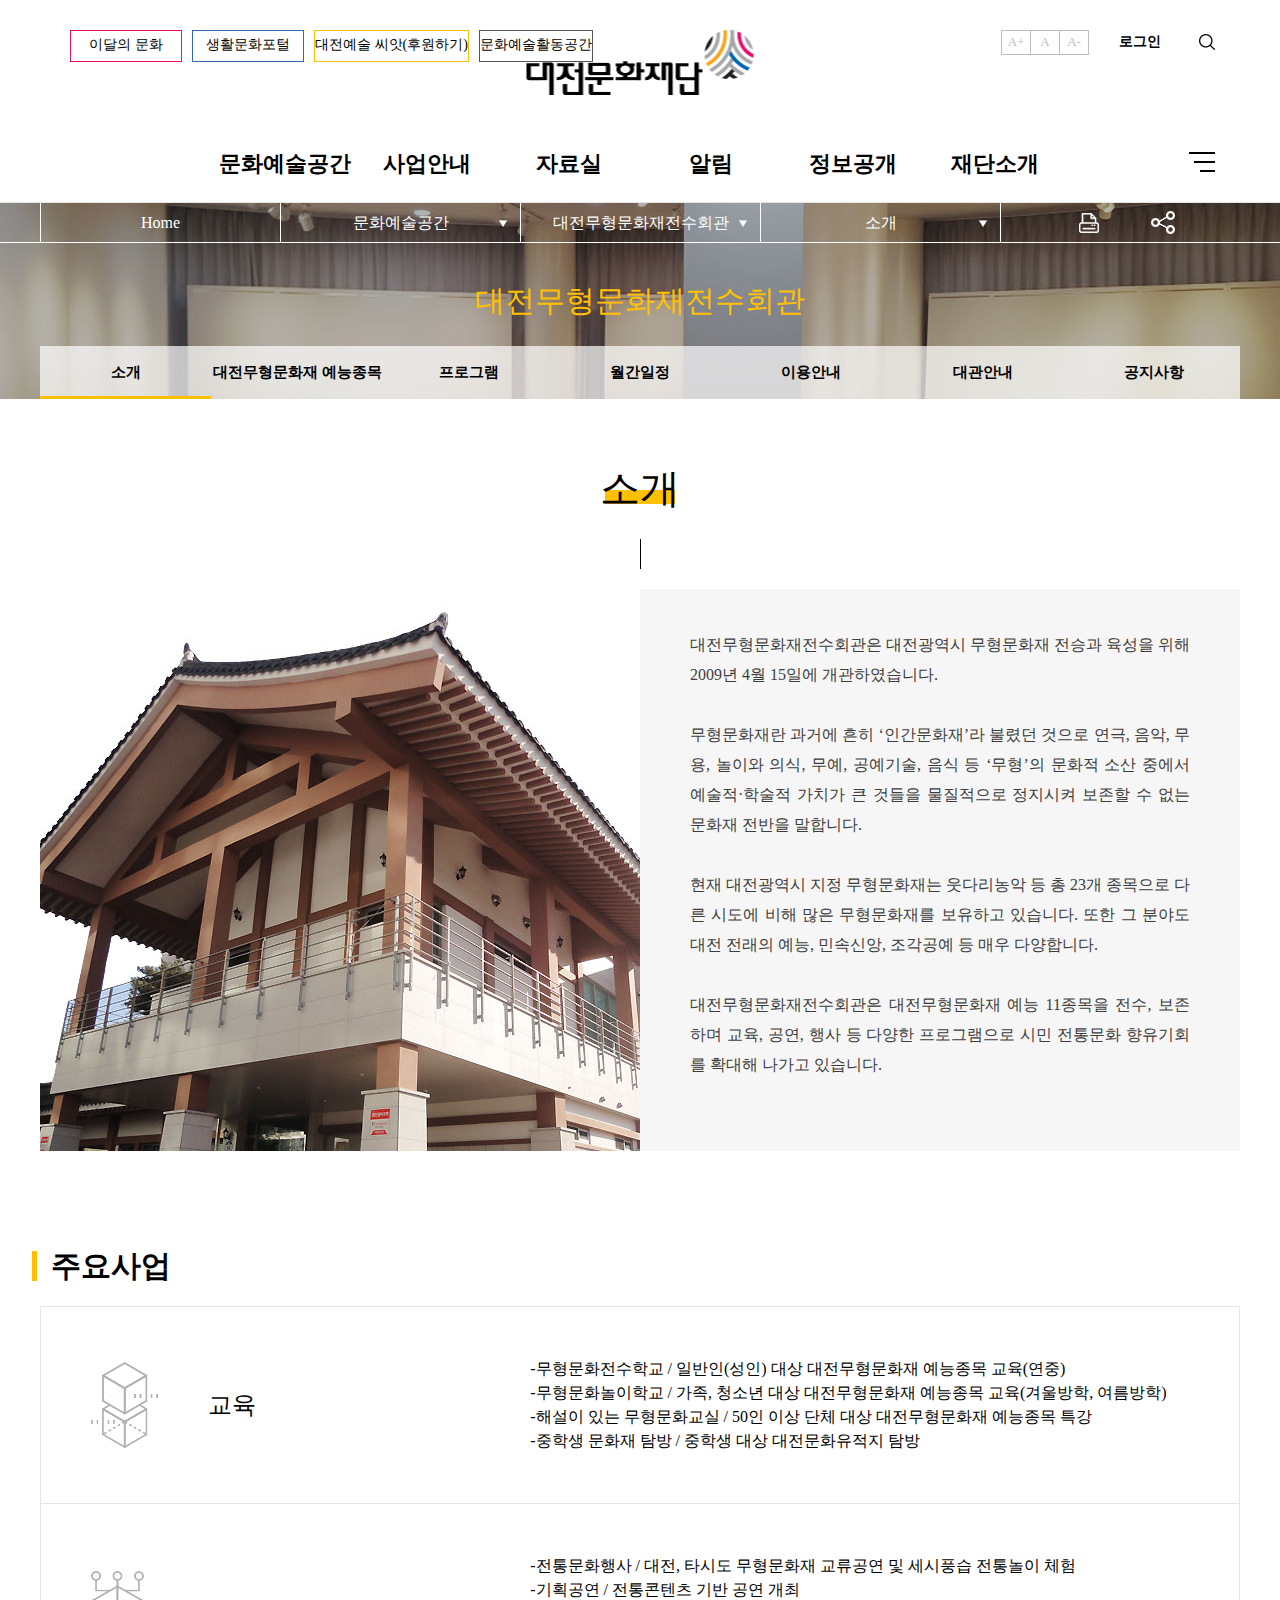
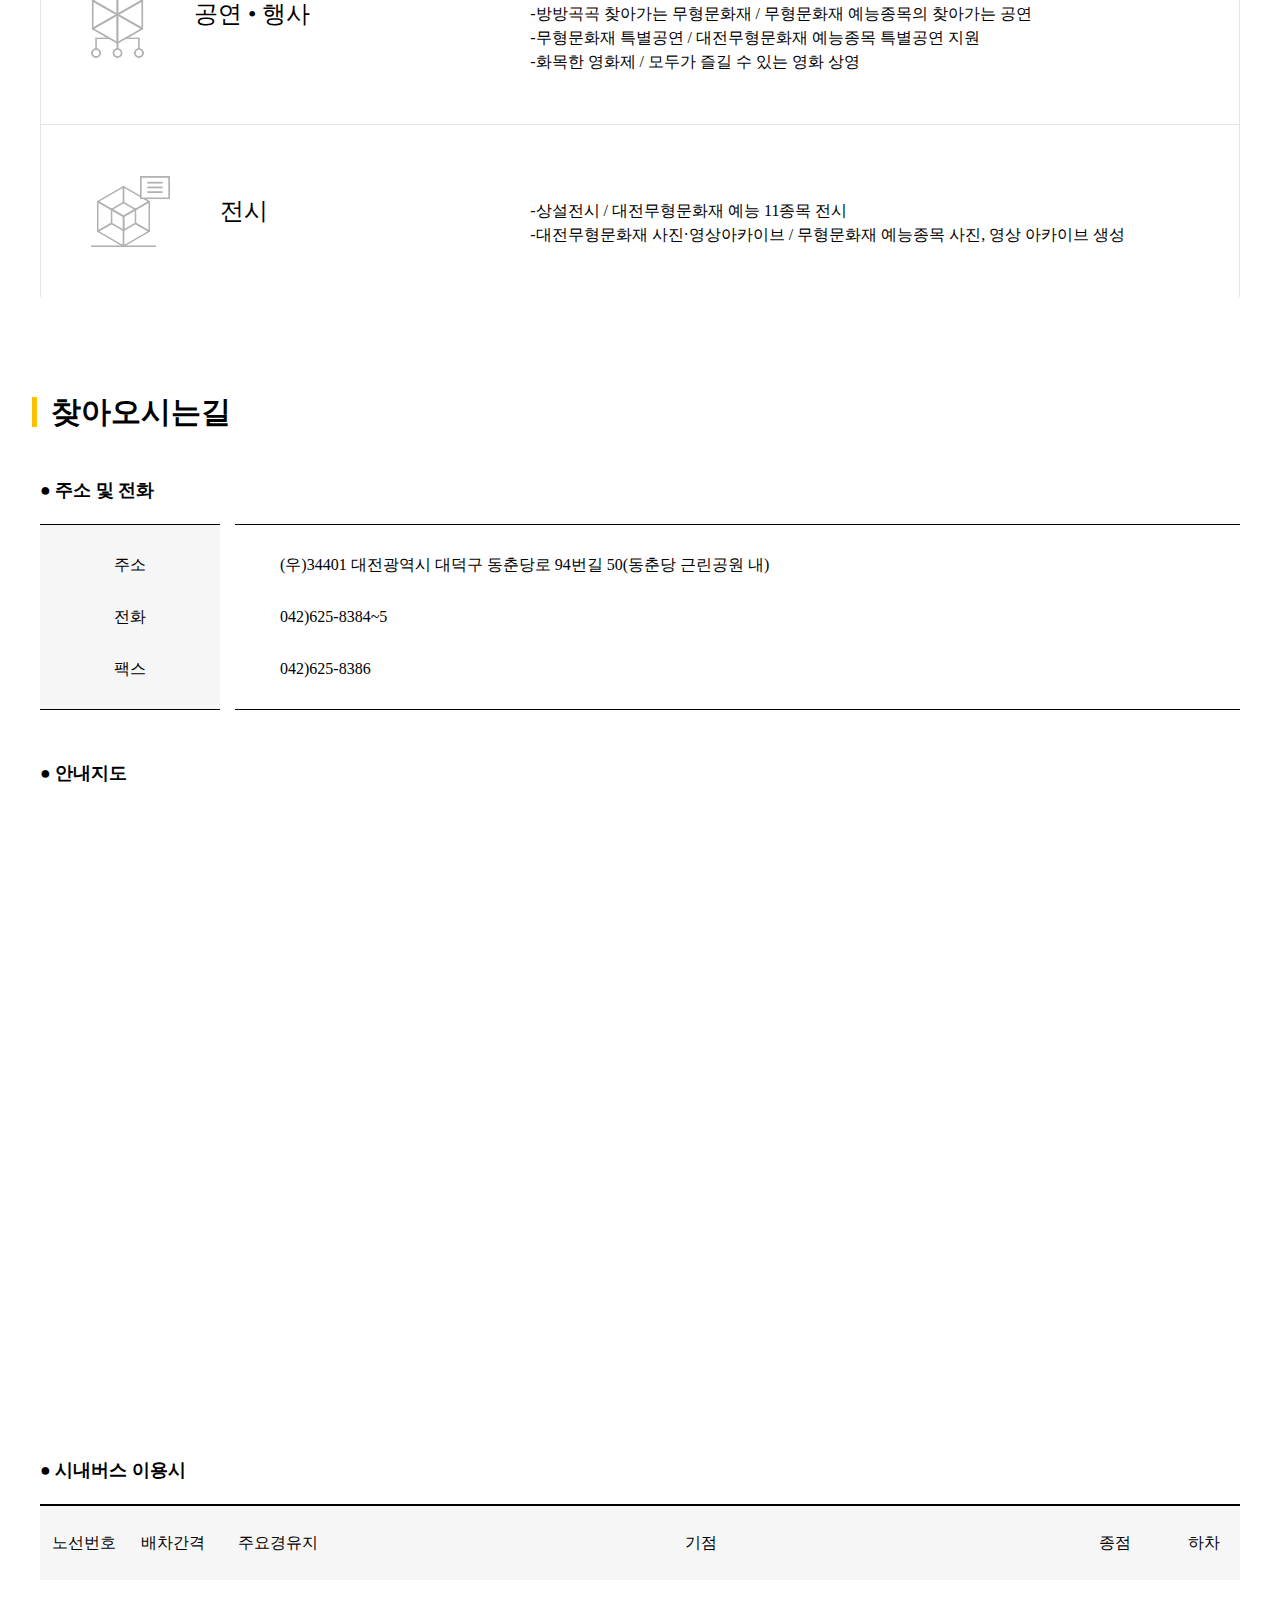
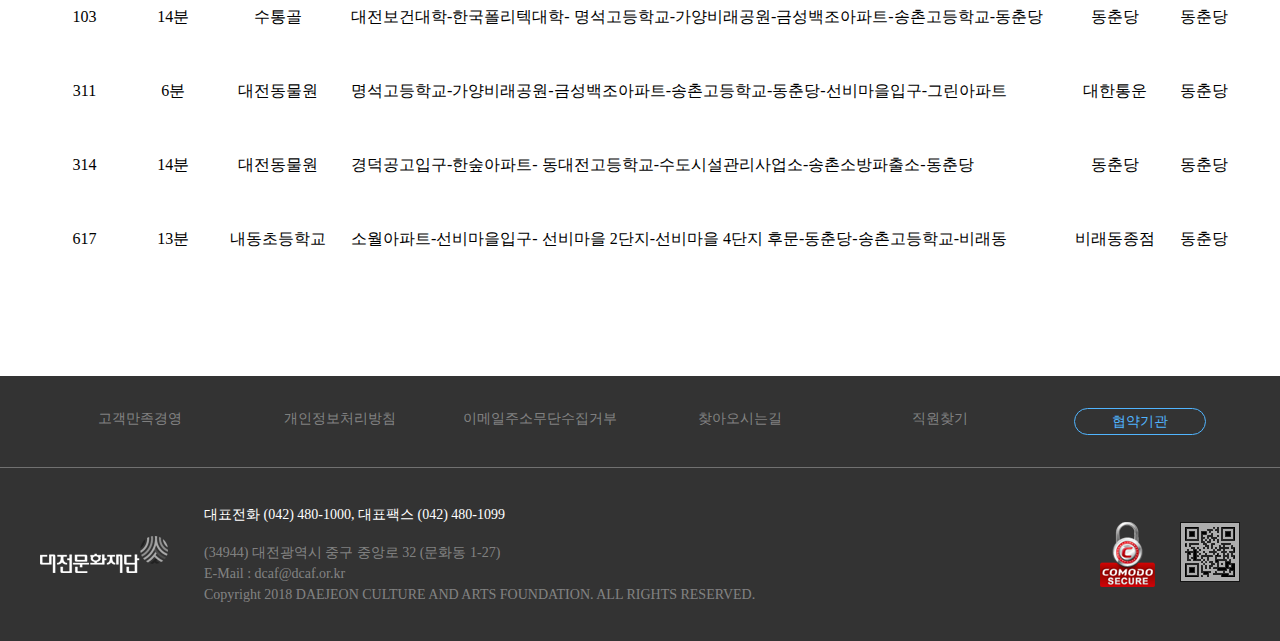
<file: sub/sub.html>
<!DOCTYPE html>
<html lang="en">
    <head>
        <meta charset="UTF-8" />
        <meta http-equiv="X-UA-Compatible" content="IE=edge" />
        <meta name="viewport" content="width=device-width, initial-scale=1.0" />
        <title>대전문화재단</title>
        <link rel="stylesheet" href="../css/reset.css" />
        <link rel="stylesheet" href="../css/common.css" />
        <!-- <link rel="stylesheet" href="../css/style.css" /> -->
        <link rel="stylesheet" href="../css/sub.css" />
    </head>

    <body>
        <div id="headerWrap" class="header_wrap">
            <header>
                <ul class="link_nav">
                    <li><a href="">이달의 문화</a></li>
                    <li><a href="">생활문화포털</a></li>
                    <li><a href="">대전예술 씨앗(후원하기)</a></li>
                    <li><a href="">문화예술활동공간</a></li>
                </ul>
                <h1 class="logo">
                    <a href="../index.html">
                        <img src="../img/logo.png" alt="" />
                    </a>
                </h1>
                <ul class="util_nav">
                    <li class="mo_none">
                        <a class="font_p" href="">A+</a>
                        <a class="font_n" href="">A</a>
                        <a class="font_m" href="">A-</a>
                    </li>
                    <li class="user"><a href="">로그인</a></li>
                    <li class="search mo_none"><a href=""></a></li>
                </ul>
            </header>
            <nav id="mainNav">
                <h1 class="logo_white">
                    <a href="">
                        <img src="../img/logo2.png" alt="" />
                    </a>
                </h1>
                <ul class="w1200 mo_none">
                    <li><a class="nav_title " href="#none">문화예술공간</a>
                        <div class="depth2 culture">
                            <a href="#" class="nav_close">메뉴 닫기</a>
                            <p>대전문화재단은&nbsp;<img src="../img/calli_nav1.png" alt="시민의 일상을 문화로">&nbsp;바꿀 수 있도록 다양한 문화공간을 운영합니다.
                            </p>
                            <div>
                                <a href="sub/sub.html">
                                    <span class="thumb">
                                        <img src="../img/thumb_nav1.png" alt="">
                                    </span>
                                    <span>우리의 과거와 현재,<br>그리고 미래를 담은<br>무형유산의 보고(寶庫)</span>
                                    <span class="tel">
                                        <img src="../img/icn_tel.png" alt="">042-625-8384</span>
                                    <span class="title">대전무형문화재전수회관</span>
                                </a>
                            </div>
                            <div>
                                <a href="">
                                    <span class="thumb"><img src="../img/thumb_nav2.png" alt=""></span>
                                    <span>전통과 현대를 잇는<br>대전무형문화재<br>기능종목 전승공간</span>
                                    <span class="tel"><img src="../img/icn_tel.png" alt="">042-636-8008</span>
                                    <span class="title">대전전통나래관</span>
                                </a>
                            </div>
                            <div>
                                <a href="">
                                    <span class="thumb"><img src="../img/thumb_nav3.png" alt=""></span>
                                    <span>대전무형문화재 제 1호<br>웃다리 농악<br>&nbsp;</span>
                                    <span class="tel"><img src="../img/icn_tel.png" alt="">042-861-4660</span>
                                    <span class="title">대전웃다리농악 전수교육관</span>
                                </a>
                            </div>
                            <div>
                                <a href="">
                                    <span class="thumb">
                                        <img src="../img/thumb_nav4.png" alt=""></span>
                                    <span>대전문학을 꽃피우는<br>교류와 매개의 공간<br>&nbsp;</span>
                                    <span class="tel"><img src="../img/icn_tel.png" alt="">042-624-5020</span>
                                    <span class="title">대전문학관</span>
                                </a>
                            </div>
                            <div>
                                <a href="">
                                    <span class="thumb">
                                        <img src="../img/thumb_nav5.png" alt="">
                                    </span>
                                    <span>시각예술 레지던시<br>창작공간<br>&nbsp;</span>
                                    <span class="tel"><img src="../img/icn_tel.png" alt="">042-253-9810</span>
                                    <span class="title">대전테미예술창작센터</span>
                                </a>
                            </div>
                            <div>
                                <a href="">
                                    <span class="thumb">
                                        <img src="../img/thumb_nav6.png" alt=""></span>
                                    <span>대전 시민문화의 허브,<br>생활문화의 놀이터<br>&nbsp;</span>
                                    <span class="tel"><img src="../img/icn_tel.png" alt="">042-480-1081</span>
                                    <span class="title">대전예술가의 집</span>
                                </a>
                            </div>
                        </div>
                    </li>
                    <li><a class="nav_title " href="#none">사업안내</a>
                        <div class="depth2 business">
                            <a href="#" class="nav_close">메뉴 닫기</a>
                            <p>대전문화재단은&nbsp;<img src="../img/calli_nav2.png" alt="시민 누구나 예술가가 되어">&nbsp;창작활동을 펼치도록 지원합니다.</p>
                            <div>
                                <a class="top" href="">문화예술지원</a>
                                <ul>
                                    <li><a href="">문화유산 챌린지 영상공모</a></li>
                                    <li><a href="">청년, 중견, 원로 예술인지원</a></li>
                                    <li><a href="">아티언스대전</a></li>
                                    <li><a href="">해외레지던시작가파견지원</a></li>
                                    <li><a href="">차세대 artiStar지원</a></li>
                                    <li><a href="">국제문화예술교류지원</a></li>
                                    <li><a href="">문화예술연구및평론지원</a></li>
                                    <li><a href="">공연장상주단체육성지원</a></li>
                                    <li><a href="">지역 오페라단 공연 활동 지원</a></li>
                                    <li><a href="">지역대표공연예술제</a></li>
                                </ul>
                                <a class="more" href="">자세히 보기</a>
                            </div>
                            <div>
                                <a class="top" href="">생활문화지원</a>
                                <ul>
                                    <li><a href="">들썩들썩 인(人) 대전</a></li>
                                    <li><a href="">생활문화활동(공동체)지원</a></li>
                                    <li><a href="">마을대표축제 및 상설공연 지원</a></li>
                                    <li><a href="">대전마을합창단 지원</a></li>
                                    <li><a href="">대통령상 전국합창경연대회</a></li>
                                    <li><a href="">생활문화축제</a></li>
                                    <li><a href="">무지개다리사업</a></li>
                                    <li><a href="">통합문화이용권(문화누리카드)</a></li>
                                </ul>
                                <a class="more" href="">자세히 보기</a>
                            </div>
                            <div>
                                <a class="top" href="">정책연구·경영</a>
                                <div class="thumb"></div>
                                <ul>
                                    <li><a href="">정책세미나·포럼</a></li>
                                    <li><a href="">대전문화예술활동 현황조사</a></li>
                                    <li><a href="">대전문화예술정책 토론 광장</a></li>
                                </ul>
                                <a class="more" href="">자세히 보기</a>
                            </div>
                            <div>
                                <a class="top" href="">예술경영복지지원</a>
                                <div class="thumb"></div>
                                <ul>
                                    <li><a href="">학생문화예술관람 지원사업</a></li>
                                    <li><a href="">예술경영지원</a></li>
                                    <li><a href="">복지코디네이터 운영</a></li>
                                    <li><a href="">예술인 법률상담센터</a></li>
                                    <li><a href="">예술인 심리상담</a></li>
                                    <li><a href="">예술인 의료비지원 </a></li>
                                    <li><a href="">예술인 동반자사업</a></li>
                                </ul>
                                <a class="more" href="">자세히 보기</a>
                            </div>
                            <div>
                                <a class="top" href="">예술교육지원센터</a>
                                <p>대전문화예술교육지원센터는 문화체육관광부가 효율적인 문화예술교육 체계를 구축하고자
                                    <span>문화예술교육지원법</span> 에 의거하여 대전문화재단에 지정한
                                    <span>지역문화예술교육지원센터</span> 입니다.
                                </p>
                                <a class="more" href="">자세히 보기</a>
                            </div>
                        </div>
                    </li>
                    <li><a class="nav_title " href="#none">자료실</a>
                        <div class="depth2 reference"><a href="#" class="nav_close">메뉴 닫기</a>
                            <p>대전문화재단은&nbsp;<img src="../img/calli_nav3.png" alt="문화특별시 대전">&nbsp;이라는 작품을 함께 만들어 가고자 합니다.</p>
                            <div class="box box1"><img src="../img/bg_nav3lt.png" alt="">
                                <div><a href="">발간자료</a></div>
                                <div><a href="">서식자료</a></div>
                                <div><a href="">정책자료</a></div>
                                <div><a href="">교육자료</a></div>
                                <div><a href="">일반자료</a></div>
                                <div>
                                    <div><a href="">사진</a></div>
                                    <div><a href="">동영상</a></div>
                                </div>
                            </div>
                            <div class="box box2">
                                <div>
                                    <a href="/web/board.do?menuIdx=373">
                                        <span class="year"><em>2022</em> NewsLetter</span>
                                        <span class="numb">Vol.<em>128</em></span>
                                        <span class="thumb"><img src="../img/20210917101231323.png" alt="뉴스레터 제128호"></span>
                                        <span class="name">뉴스레터 <em>신청하기</em></span>
                                    </a>
                                </div>
                            </div>
                            <div class="box box3">
                                <div class="webzine">
                                    <a href=""><img src="../img/thumb_link1.png" alt="">
                                        <span>문화예술교육 <em>웹진</em><img src="../img/icn_plus.png"
                                                alt=""></span>
                                    </a>
                                </div>
                                <div class="archive">
                                    <a href=""><img src="../img/thumb_link2.png" alt="">
                                        <span>아카이브<img src="../img/icn_plus.png" alt=""></span>
                                    </a>
                                </div>
                            </div>
                            <div><a href="">웹진</a></div>
                        </div>
                    </li>
                    <li><a class="nav_title " href="#none">알림</a>
                        <div class="depth2 notice"><a href="#" class="nav_close">메뉴 닫기</a>
                            <p>대전문화재단은 시민이&nbsp;<img src="../img/calli_nav4.png" alt="언제 어디서든 문화를 즐기도록">&nbsp;시민문화사업을 펼치고 있습니다.</p>
                            <div class="top_box"><a href="">이달의 문화</a></div>
                            <div class="link_box">
                                <div><a href="">공지사항</a></div>
                                <div><a href="">사업공모·결과</a></div>
                                <div><a href="">입찰공고</a></div>
                                <div><a href="">채용공고</a></div>
                                <div><a href="">언론보도</a></div>
                                <div><a href="">타기관소식</a></div>
                                <div><a href="">경청과 소통</a></div>
                                <div><a href="">실시간SNS</a></div>
                            </div>
                        </div>
                    </li>
                    <li><a class="nav_title " href="#none">정보공개</a>
                        <div class="depth2 disclosure"><a href="#" class="nav_close">메뉴 닫기</a>
                            <p>대전문화재단은&nbsp;<img src="../img/calli_nav5.png" alt="공평성, 신뢰성, 신뢰를시민이 행복한 대전을">&nbsp;바탕으로 문화예술 공공기관의 책무를 다하겠습니다.</p>
                            <div class="inner">
                                <div><a href="">윤리헌장</a></div>
                                <div><a href="">윤리강령</a></div>
                                <div><a href="">인권경영</a></div>
                                <div><a href="">임직원행동강령</a></div>
                                <div><a href="">청렴비리신고센터</a></div>
                                <div><a href="">청렴자료실</a></div>
                                <div><a href="">인권자료실</a></div>
                                <div><a href="">인권침해 신고센터</a></div>
                            </div>
                            <div class="inner">
                                <div><a href="">예결산평가/감사 내역</a></div>
                                <div><a href="">수의계약내역</a></div>
                                <div><a href="">경영평가</a></div>
                                <div><a href="">업무추진비</a></div>
                                <div><a href="">상품권구매/배부내역</a></div>
                            </div>
                            <div class="inner">
                                <div><a href="">정관</a></div>
                                <div><a href="">규정</a></div>
                            </div>
                        </div>
                    </li>
                    <li><a class="nav_title" href="#none">재단소개</a>
                        <div class="depth2 about"><a href="#" class="nav_close">메뉴 닫기</a>
                            <p>대전문화재단은 언제나 문화의 향기가 넘치고, <img src="../img/calli_nav6.png" alt="시민이 행복한 대전을"> 만드는데 앞장설 것입니다.</p>
                            <div class="inner inner1 type">
                                <div><a href="">인사말</a></div>
                                <div><a href="">경영방향</a></div>
                                <div><a href="">연혁</a></div>
                                <div><a href="">로고(CI)</a></div>
                            </div>
                            <div class="inner inner2">
                                <div class="top">
                                    <div><a href="">조직 및 연락처</a></div>
                                </div>
                                <div class="bottom type">
                                    <div><a href="">기부금제도소개</a></div>
                                    <div><a href="">기부금품 모집 및 사용내역</a></div>
                                </div>
                            </div>
                            <div class="inner inner3">
                                <div class="top type">
                                    <div><a href="">전국 문화기관</a></div>
                                    <div><a href="">대전시 문화기관</a></div>
                                    <div><a href="">협약기관</a></div>
                                </div>
                                <div class="bottom type">
                                    <div><a href="">오시는길</a></div>
                                </div>
                            </div>
                        </div>
                    </li>
                </ul>
                <div class="m_search pc_none">
                    <input type="text" />
                    <a href=""></a>
                </div>
                <div class="btn_nav">
                    <a>
                        <span></span>
                        <span></span>
                        <span></span>
                    </a>
                </div>
            </nav>
            <nav class="full_menu">
                <div class="full_menu_inner">
                    <div class="close">
                        <a>전체메뉴 닫기</a>
                    </div>
                    <ul class="listwrap">
                        <li>
                            <p class="full_li">문화예술공간</p>
                            <ul class="depth">
                                <li><a href="">대전무형문화재전수회관</a></li>
                                <li><a href="">대전전통나래관</a></li>
                                <li><a href="">대전웃다리농악 전수교육관</a></li>
                                <li><a href="">대전문학관</a></li>
                                <li><a href="">대전테미예술창작센터</a></li>
                                <li><a href="">대전예술가의 집</a></li>
                            </ul>
                        </li>
                        <li>
                            <p class="full_li">사업안내</p>
                            <ul class="depth">
                                <li><a href="">문화예술지원</a></li>
                                <li><a href="">생활문화지원</a></li>
                                <li><a href="">정책연구·경영</a></li>
                                <li><a href="">예술경영복지지원</a></li>
                                <li><a href="">예술교육지원센터</a></li>
                                <li><a href="">문화예술활동공간</a></li>
                            </ul>
                        </li>
                        <li>
                            <p class="full_li">자료실</p>
                            <ul class="depth">
                                <li><a href="">발간자료</a></li>
                                <li><a href="">서식자료</a></li>
                                <li><a href="">정책자료</a></li>
                                <li><a href="">교육자료</a></li>
                                <li><a href="">일반자료</a></li>
                                <li><a href="">갤러리</a></li>
                                <li><a href="">뉴스레터</a></li>
                                <li><a href="">웹진</a></li>
                            </ul>
                        </li>
                        <li>
                            <p class="full_li">알림</p>
                            <ul class="depth">
                                <li><a href="">공지사항</a></li>
                                <li><a href="">사업공모·결과</a></li>
                                <li><a href="">입찰공고</a></li>
                                <li><a href="">채용공고</a></li>
                                <li><a href="">언론보도</a></li>
                                <li><a href="">타기관소식</a></li>
                                <li><a href="">경청과 소통</a></li>
                                <li><a href="">실시간SNS</a></li>
                                <li><a href="">문화예술정보</a></li>
                            </ul>
                        </li>
                        <li>
                            <p class="full_li">정보공개</p>
                            <ul class="depth">
                                <li><a href="">윤리경영</a></li>
                                <li><a href="">경영공시</a></li>
                                <li><a href="">정관/규정</a></li>
                            </ul>
                        </li>
                        <li>
                            <p class="full_li">재단소개</p>
                            <ul class="depth">
                                <li><a href="">인사말</a></li>
                                <li><a href="">경영방향</a></li>
                                <li><a href="">연혁</a></li>
                                <li><a href="">로고(CI)</a></li>
                                <li><a href="">조직 및 연락처</a></li>
                                <li><a href="">문화기부</a></li>
                                <li><a href="">유관/협약기관</a></li>
                                <li><a href="">오시는길</a></li>
                            </ul>
                        </li>
                    </ul>
                </div>
            </nav>
        </div>
        <main>
            <section class="sub_nav">
                <div class="aco_wrap mo_none">
                    <ul class="inner">
                        <li>
                            <a href="">Home</a>
                        </li>
                        <li>
                            <a class="inner_dropdown">문화예술공간</a>
                            <ul>
                                <li>문화예술공간</li>
                                <li>사업안내</li>
                                <li>자료실</li>
                                <li>알람</li>
                                <li>정보공개</li>
                                <li>재단소개</li>
                            </ul>
                        </li>
                        <li>
                            <a class="inner_dropdown">대전무형문화재전수회관</a>
                            <ul>
                                <li>대전무형재전수회관</li>
                                <li>대전전통 나래관</li>
                                <li>대전웃다리농악 전수교육관</li>
                                <li>대전문학관</li>
                                <li>대전테미예술창작센터</li>
                                <li>대전예술가의 집</li>
                            </ul>
                        </li>
                        <li>
                            <a class="inner_dropdown">소개</a>
                            <ul>
                                <li>소개</li>
                                <li>대전무형문화재 예능종목</li>
                                <li>프로그램</li>
                                <li>월간일정</li>
                                <li>이용안내</li>
                                <li>대관안내</li>
                                <li>공지사항</li>
                            </ul>
                        </li>
                        <li class="sub_icon">
                            <a class="print" onclick="window.print()"></a>
                            <div class="link_to">
                                <ul class="snswrap">
                                    <li>
                                        <a class="sns"></a>
                                    </li>
                                    <li>
                                        <a class="facebook" onclick="fn_sendFB('facebook');return false;"></a>
                                    </li>
                                    <li>
                                        <a class="naver" onclick="fn_sendFB('naver');return false;"></a>
                                    </li>
                                    <li>
                                        <a class="twitter" onclick="fn_sendFB('twitter');return false;"></a>
                                    </li>
                                    <li>
                                        <a class="kakao" onclick="fn_sendFB('kakao');return false;"></a>
                                    </li>
                                </ul>
                            </div>
                        </li>
                    </ul>
                </div>
                <p>대전무형문화재전수회관</p>
                <ul class="sub_cate">
                    <li class="sub_cate_act"><a href="">소개</a></li>
                    <li><a href="">대전무형문화재 예능종목</a></li>
                    <li><a href="">프로그램</a></li>
                    <li><a href="">월간일정</a></li>
                    <li><a href="">이용안내</a></li>
                    <li><a href="">대관안내</a></li>
                    <li><a href="">공지사항</a></li>
                </ul>
            </section>
            <section>
                <h3 class="sub_title">소개<span></span></h3>
                <article class="intro">
                    <img src="../img/sub/intro01.jpg" alt="" />
                    <div>
                        <p>대전무형문화재전수회관은 대전광역시 무형문화재 전승과 육성을 위해 2009년 4월 15일에 개관하였습니다.</p>
                        <p>
                            무형문화재란 과거에 흔히 ‘인간문화재’라 불렸던 것으로 연극, 음악, 무용, 놀이와 의식, 무예, 공예기술, 음식 등 ‘무형’의 문화적 소산 중에서 예술적·학술적 가치가 큰 것들을
                            물질적으로 정지시켜 보존할 수 없는 문화재 전반을 말합니다.
                        </p>
                        <p>
                            현재 대전광역시 지정 무형문화재는 웃다리농악 등 총 23개 종목으로 다른 시도에 비해 많은 무형문화재를 보유하고 있습니다. 또한 그 분야도 대전 전래의 예능, 민속신앙, 조각공예
                            등 매우 다양합니다.
                        </p>
                        <p>대전무형문화재전수회관은 대전무형문화재 예능 11종목을 전수, 보존하며 교육, 공연, 행사 등 다양한 프로그램으로 시민 전통문화 향유기회를 확대해 나가고 있습니다.</p>
                    </div>
                </article>
            </section>
            <div class="mb_100"></div>
            <section>
                <h4 class="sub_title2">주요사업</h4>
                <article class="box_list">
                    <div>
                        <div class="icon_txt">
                            <img src="../img/sub/intro-business-ico03.png" alt="" />
                            <p>교육</p>
                        </div>
                        <span>
                            -무형문화전수학교 / 일반인(성인) 대상 대전무형문화재 예능종목 교육(연중)<br />
                            -무형문화놀이학교 / 가족, 청소년 대상 대전무형문화재 예능종목 교육(겨울방학, 여름방학) <br />-해설이 있는 무형문화교실 / 50인 이상 단체 대상 대전무형문화재 예능종목 특강
                            <br />-중학생 문화재 탐방 / 중학생 대상 대전문화유적지 탐방
                        </span>
                    </div>
                    <div>
                        <div class="icon_txt">
                            <img src="../img/sub/intro-business-ico01.png" alt="" />
                            <p>공연 • 행사</p>
                        </div>
                        <span>
                            -전통문화행사 / 대전, 타시도 무형문화재 교류공연 및 세시풍습 전통놀이 체험
                            <br />-기획공연 / 전통콘텐츠 기반 공연 개최 <br />-방방곡곡 찾아가는 무형문화재 / 무형문화재 예능종목의 찾아가는 공연 <br />-무형문화재 특별공연 / 대전무형문화재 예능종목
                            특별공연 지원 <br />-화목한 영화제 / 모두가 즐길 수 있는 영화 상영
                        </span>
                    </div>
                    <div>
                        <div class="icon_txt">
                            <img src="../img/sub/intro-business-ico04.png" alt="" />
                            <p>전시</p>
                        </div>
                        <span> <br />-상설전시 / 대전무형문화재 예능 11종목 전시 <br />-대전무형문화재 사진·영상아카이브 / 무형문화재 예능종목 사진, 영상 아카이브 생성 </span>
                    </div>
                </article>
            </section>
            <div class="mb_100"></div>
            <section>
                <h4 class="sub_title2">찾아오시는길</h4>
                <article class="address">
                    <h5 class="list_title">주소 및 전화</h5>
                    <table>
                        <tbody>
                            <tr class="row1">
                                <td class="col1">주소</td>
                                <td class="col2"></td>
                                <td class="col3">(우)34401 대전광역시 대덕구 동춘당로 94번길 50(동춘당 근린공원 내)</td>
                            </tr>
                            <tr>
                                <td class="col1">전화</td>
                                <td class="col2"></td>
                                <td class="col3">042)625-8384~5</td>
                            </tr>
                            <tr class="row3">
                                <td class="col1">팩스</td>
                                <td class="col2"></td>
                                <td class="col3">042)625-8386</td>
                            </tr>
                        </tbody>
                    </table>
                </article>
                <article class="map">
                    <h5 class="list_title">안내지도</h5>
                    <iframe
                        src="https://www.google.com/maps/embed?pb=!1m18!1m12!1m3!1d21614.86638643061!2d127.43376235465932!3d36.359104818779095!2m3!1f0!2f0!3f0!3m2!1i1024!2i768!4f13.1!3m3!1m2!1s0x35654840b429d7bb%3A0x9e2cd4bd9960ec57!2z64-Z7LaY64u56rO17JuQ!5e0!3m2!1sko!2skr!4v1650853330105!5m2!1sko!2skr"
                        loading="lazy"
                        referrerpolicy="no-referrer-when-downgrade"
                    ></iframe>
                </article>
                <article class="bus">
                    <h5 class="list_title">시내버스 이용시</h5>
                    <table>
                        <thead>
                            <tr>
                                <th>노선번호</th>
                                <th>배차간격</th>
                                <th>주요경유지</th>
                                <th>기점</th>
                                <th>종점</th>
                                <th>하차</th>
                            </tr>
                        </thead>
                        <tbody>
                            <tr>
                                <td>103</td>
                                <td>14분</td>
                                <td>수통골</td>
                                <td class="align_left">대전보건대학-한국폴리텍대학- 명석고등학교-가양비래공원-금성백조아파트-송촌고등학교-동춘당</td>
                                <td>동춘당</td>
                                <td>동춘당</td>
                            </tr>
                            <tr>
                                <td>311</td>
                                <td>6분</td>
                                <td>대전동물원</td>
                                <td class="align_left">명석고등학교-가양비래공원-금성백조아파트-송촌고등학교-동춘당-선비마을입구-그린아파트</td>
                                <td>대한통운</td>
                                <td>동춘당</td>
                            </tr>
                            <tr>
                                <td>314</td>
                                <td>14분</td>
                                <td>대전동물원</td>
                                <td class="align_left">경덕공고입구-한숲아파트- 동대전고등학교-수도시설관리사업소-송촌소방파출소-동춘당</td>
                                <td>동춘당</td>
                                <td>동춘당</td>
                            </tr>
                            <tr>
                                <td>617</td>
                                <td>13분</td>
                                <td>내동초등학교</td>
                                <td class="align_left">소월아파트-선비마을입구- 선비마을 2단지-선비마을 4단지 후문-동춘당-송촌고등학교-비래동</td>
                                <td>비래동종점</td>
                                <td>동춘당</td>
                            </tr>
                        </tbody>
                    </table>
                </article>
                <div class="mb_100"></div>
            </section>
        </main>
        <footer>
            <div class="f_top">
                <ul class="w1200">
                    <li><a href=""> 고객만족경영 </a></li>
                    <li><a href=""> 개인정보처리방침 </a></li>
                    <li><a href=""> 이메일주소무단수집거부 </a></li>
                    <li><a href=""> 찾아오시는길 </a></li>
                    <li><a href=""> 직원찾기 </a></li>
                    <li><a class="btn_b" href=""> 협약기관 </a></li>
                </ul>
            </div>
            <div class="f_bot">
                <div class="w1200">
                    <h1><img src="../img/logo3.png" alt="" /></h1>
                    <address>
                        <ul>
                            <li>
                                <span>대표전화 (042) 480-1000,</span>
                                <span>대표팩스 (042) 480-1099</span>
                            </li>
                            <li>(34944) 대전광역시 중구 중앙로 32 (문화동 1-27)</li>
                            <li>E-Mail : dcaf@dcaf.or.kr</li>
                            <li>Copyright 2018 DAEJEON CULTURE AND ARTS FOUNDATION. ALL RIGHTS RESERVED.</li>
                        </ul>
                    </address>
                    <div class="f_mark">
                        <div><img src="../img/ft_mark1.png" alt="" /></div>
                        <div><img src="../img/ft_mark2.png" alt="" /></div>
                    </div>
                </div>
            </div>
            <a href="#" id="for_totop" class="">페이지 최상단으로 스크롤</a>
        </footer>
        <script src="../js/common.js"></script>
        <script src="../js/intro.js"></script>
    </body>
</html>
</file>
<file: css/common.css>
/* 공통css */
body {
    width: 100%;
    overflow-x: hidden;
    /* 높이값이없어서 그냥 overflow: hidden 불가능 */
}

.scrollLock {
    overflow: hidden;
}

.w1200 {
    width: 1200px;
    margin: auto;
}

.yellow {
    color: #ffc000;
}

.pink {
    color: #ee0f62;
}

.blue {
    color: #2f6bb1;
}

.pc_none {
    display: none;
}

.mb_100 {
    margin-bottom: 100px;
}
/* //공통css */
.header_wrap {
    position: relative;
    z-index: 9999;
    transition: all 0.2s ease;
    -webkit-transition: all 0.2s ease;
}

.header_wrap.fix {
    position: fixed;
    width: 100%;
    top: -125px;
    background-color: #000;
}

header {
    width: 100%;
    height: 125px;
    padding: 30px 65px;
    box-sizing: border-box;
    display: flex;
    justify-content: space-between;
    position: relative;
}

header h1 {
    position: absolute;
    left: 50%;
    transform: translate(-50%);
}

h1 img {
    width: 100%;
}

.logo_white {
    display: none;
    position: absolute;
    width: 132px;
    height: 38px;
    top: 37px;
    left: 2.8125%;
    transform: translateY(-50%);
}

nav.fix .logo_white {
    display: block;
    padding-right: 37px;
}

.logo_white img {
    width: 100%;
}

header > ul {
    display: flex;
}

.link_nav li {
    min-width: 110px;
    height: 30px;
    line-height: 28px;
    border: 1px solid #555;
    /* 보더2px빠짐 */
    margin: 0 5px;
}
.link_nav a {
    display: block;
    width: 100%;
    height: 100%;
    font-size: 14px;
    color: #000;
    text-align: center;
}

.link_nav li:nth-child(1) {
    border: 1px solid #ee0f62;
}
.link_nav li:nth-child(2) {
    border: 1px solid #2f6bb1;
}
.link_nav li:nth-child(3) {
    border: 1px solid #ffc000;
}

.util_nav li:first-child {
    display: flex;
}

.util_nav li:first-child > a {
    display: block;
    width: 28px;
    height: 23px;
    border: 1px solid #bebebe;
    border-left: none;
    text-align: center;
    line-height: 21px;
    font-size: 13px;
    color: #bebebe;
}

.util_nav li > a.font_p {
    /*붙여쓰면 a 중 class가 font_p */
    border-left: 1px solid #bebebe;
}

.user {
    margin: 0 38px 0 30px;
}

.user > a {
    display: block;
    color: #000;
    font-size: 14px;
    line-height: 23px;
    font-weight: 700;
}

.search > a {
    display: block;
    width: 16px;
    height: 16px;
    margin-top: 4px;
    background-image: url(../img/icon/icn_search.png);
}

/* nav start */

nav {
    position: relative;
    background-color: #fff;
    border-bottom: 1px solid #e5e5e6;
    z-index: 100;
}

nav .nav_title.on {
    border: 1px solid #0066b2;
    color: #0066b2;
}

nav.fix .nav_title.on {
    border: 1px solid #fff;
    color: #fff;
}

.nav_title.on + .depth2 {
    display: block;
}

.depth2 {
    position: absolute;
    display: none;
    width: /*100%*/ 1200px;
    height: auto;
    top: 74px;
    left: 0;
    background: #fff;
    font-size: 0;
    text-align: center;
}

.depth2::after {
    position: absolute;
    display: block;
    content: '';
    width: 200%;
    height: 100%;
    top: 0;
    left: -50%;
    border-bottom: 1px solid #e4e4e6;
    background: #fff;
    z-index: -1;
}

.depth2 > .nav_close {
    position: absolute;
    display: block;
    width: 28px;
    height: 29px;
    top: 24px;
    right: 0;
    background: url(../img/icn_cross.png) no-repeat center;
}

.depth2 > p {
    line-height: 40px;
    padding: 89px 0 54px;
    font-size: 22px;
    font-weight: 400;
}
.depth2 > p > img {
    width: auto;
    position: relative;
    vertical-align: middle;
    top: -3px;
    margin: 0 5px;
}

.depth2 div {
    font-size: 16px;
}

/* 컬쳐 */
.depth2.culture {
    padding: 0 0 64px;
}

.depth2.culture > div {
    display: inline-block;
    vertical-align: top;
    width: 16.666666%;
    padding: 0 2px;
    margin-top: 129px;
    box-sizing: border-box;
}

.depth2.culture > div a {
    position: relative;
    display: block;
}

.depth2.culture > div span {
    display: block;
    color: #000;
    box-sizing: border-box;
    background: #f2f2f2;
}

.depth2.culture > div span.thumb {
    position: absolute;
    width: 159px;
    height: 159px;
    left: 50%;
    border-radius: 50%;
    margin: 0 auto;
    overflow: hidden;
    transform: translate(-50%, -98px);
}

.depth2.culture > div span.thumb::before {
    position: absolute;
    display: block;
    content: '';
    width: 100%;
    height: 100%;
    background: url(../img/icn_look.png) rgba(0, 0, 0, 0.3) no-repeat center/auto;
    opacity: 0;
    transition: opacity 0.2s linear;
}

.depth2.culture > div a:hover .thumb::before {
    opacity: 1;
}

.depth2.culture > div span.thumb img {
    display: block;
    width: 100%;
}

.depth2.culture > div span.thumb + span {
    padding-top: 84px;
}

.depth2.culture > div span.tel {
    padding: 11px 0 19px;
    color: #235d13;
}

.depth2.culture > div span.tel img {
    width: auto;
    vertical-align: middle;
    margin-right: 12px;
}

.depth2.culture > div span.title {
    padding: 16px 0;
    border: 1px solid #ececec;
    margin-top: 3px;
    background: transparent;
    color: #434343;
    font-size: 14px;
}

/* 비지니스 */
.depth2.business > div {
    position: relative;
    display: inline-block;
    vertical-align: top;
    width: 230px;
    height: 554px;
    padding: 0 0 22px;
    box-sizing: border-box;
}

.depth2.business > div:not(:last-of-type) {
    margin-right: 12px;
}

.depth2.business > div:nth-of-type(1) {
    background-color: #f4af01;
}

.depth2.business > div:nth-of-type(2) {
    background-color: #e588ab;
}

.depth2.business > div:nth-of-type(3) {
    background-color: #3b9cc8;
}

.depth2.business > div:nth-of-type(4) {
    background-color: #87bf95;
}

.depth2.business > div:nth-of-type(5) {
    background-color: #b5b6b9;
    background-image: url(../img/thumb_bu2.png);
    background-position: center bottom;
    background-repeat: no-repeat;
}

.depth2.business > div .top {
    display: block;
    width: 100%;
    line-height: 70px;
    font-size: 24px;
    font-weight: 400;
    color: #000;
}

.depth2.business > div:nth-of-type(1) .top {
    background-color: #fcce13;
}
.depth2.business > div:nth-of-type(2) .top {
    background-color: #f2adc5;
}
.depth2.business > div:nth-of-type(3) .top {
    background-color: #76c8e1;
}
.depth2.business > div:nth-of-type(4) .top {
    background-color: #b2dabe;
}
.depth2.business > div:nth-of-type(5) .top {
    background-color: #d3d4d6;
}

.depth2.business > div > ul {
    padding: 13px 11px 17px;
}

.depth2.business > div .thumb {
    display: block;
    width: 100%;
    height: 189px;
    margin: 0 0 4px;
    background: url(../img/thumb_bu1.png) no-repeat center/cover;
}

.depth2.business > div > ul > li {
    line-height: 1.9;
    color: #fff;
    font-size: 16px;
    font-weight: 400;
    text-align: left;
    white-space: nowrap;
    overflow: hidden;
    text-overflow: ellipsis;
}

.depth2.business > div > ul > li > a {
    color: #fff;
    font-weight: 400;
}

.depth2.business > div:nth-of-type(5) {
    background-color: #b5b6b9;
    background-image: url(../img/thumb_bu2.png);
    background-position: center bottom;
    background-repeat: no-repeat;
}

.depth2.business > div:nth-of-type(5) p {
    line-height: 1.6;
    padding: 33px 23px 0;
    color: #fff;
    font-weight: 400;
    text-align: left;
    word-break: keep-all;
}

.depth2.business > div:nth-of-type(5) p span {
    display: inline-block;
    line-height: 1.1;
    padding: 0 1px;
    font-weight: inherit;
    background: #959627;
}

.depth2.business > div .more {
    position: absolute;
    display: block;
    width: 146px;
    height: 34px;
    line-height: 32px;
    bottom: 22px;
    left: 50%;
    border: 1px solid #fff;
    margin: 0 auto;
    font-size: 16px;
    color: #fff;
    box-sizing: border-box;
    transform: translate(-50%, 0);
}
/* 래퍼런스 */
.depth2 div {
    font-size: 16px;
}

.depth2.reference {
    padding-bottom: 60px;
}

.depth2.reference .box {
    display: inline-block;
    vertical-align: top;
    box-sizing: border-box;
}
.depth2.reference .box1 {
    width: 600px;
    font-size: 0;
}

.depth2.reference .box1 > img {
    display: block;
    margin-bottom: 15px;
}

.depth2.reference .box1 > div:nth-of-type(-n + 5) {
    display: inline-block;
    vertical-align: middle;
    width: 108px;
    text-align: center;
    box-sizing: border-box;
}

.depth2.reference .box1 > div:nth-of-type(-n + 5):not(:first-of-type) {
    margin-left: 15px;
}

.depth2.reference .box1 > div:nth-of-type(6) {
    font-size: 0;
    margin-top: 15px;
}

.depth2.reference .box1 > div:nth-of-type(-n + 5) a {
    display: block;
    line-height: 1.25;
    padding: 53px 3px 12px 57px;
    border: 1px solid #cfcfcf;
    font-size: 18px;
    font-weight: 300;
    color: #000;
    box-sizing: border-box;
    transition: border 0.3s linear, color 0.3s linear, background 0.3s linear;
    background-repeat: no-repeat;
}

.depth2.reference .box1 > div:nth-of-type(1) a {
    background-image: url(../img/icn_ref1.png);
    background-position: 14px 13px;
}

.depth2.reference .box1 > div:nth-of-type(2) a {
    background-image: url(../img/icn_ref2.png);
    background-position: 14px 18px;
}

.depth2.reference .box1 > div:nth-of-type(3) a {
    background-image: url(../img/icn_ref3.png);
    background-position: 13px 18px;
}

.depth2.reference .box1 > div:nth-of-type(4) a {
    background-image: url(../img/icn_ref4.png);
    background-position: 13px 18px;
}

.depth2.reference .box1 > div:nth-of-type(5) a {
    background-image: url(../img/icn_ref5.png);
    background-position: 13px 14px;
}

.depth2.reference .box1 > div:nth-of-type(6) {
    font-size: 0;
    margin-top: 15px;
}

.depth2.reference .box1 > div:nth-of-type(6) div {
    position: relative;
    display: inline-block;
    height: 120px;
    vertical-align: top;
    background-repeat: no-repeat;
    background-position: center;
    background-size: cover;
}

.depth2.reference .box1 > div:nth-of-type(6) div:nth-of-type(1) {
    width: 354px;
    margin-right: 15px;
    background-image: url(../img/bg_nav3_6_1.png);
}

.depth2.reference .box1 > div:nth-of-type(6) div:nth-of-type(2) {
    width: 231px;
    background-image: url(../img/bg_nav3_6_2.png);
}

.depth2.reference .box1 > div:nth-of-type(6) a {
    display: block;
    width: 100%;
    height: 100%;
    padding: 43px 0 0 17px;
    color: #fff;
    font-size: 20px;
    font-weight: 400;
    box-sizing: border-box;
    text-align: left;
}

.depth2.reference .box1 > div:nth-of-type(6) div::before {
    position: absolute;
    display: block;
    content: '\0047\0061\006C\006C\0065\0072\0079';
    top: 5px;
    left: 17px;
    font-size: 25px;
    font-weight: 400;
    color: #fff;
}

.depth2.reference .box1 > div:nth-of-type(6) div::before {
    position: absolute;
    display: block;
    content: '\0047\0061\006C\006C\0065\0072\0079';
    top: 5px;
    left: 17px;
    font-size: 25px;
    font-weight: 400;
    color: #fff;
}

.depth2.reference .box1 > div:nth-of-type(-n + 5) a:hover {
    border: 1px solid #0066b2;
    color: #0066b2;
}

.depth2.reference .box1 > div:nth-of-type(1) a:hover {
    background-image: url(../img/icn_ref1a.png);
}
.depth2.reference .box1 > div:nth-of-type(2) a:hover {
    background-image: url(../img/icn_ref2a.png);
}
.depth2.reference .box1 > div:nth-of-type(3) a:hover {
    background-image: url(../img/icn_ref3a.png);
}
.depth2.reference .box1 > div:nth-of-type(4) a:hover {
    background-image: url(../img/icn_ref4a.png);
}
.depth2.reference .box1 > div:nth-of-type(5) a:hover {
    background-image: url(../img/icn_ref5a.png);
}

.depth2.reference .box2 {
    width: 345px;
    padding: 22px 0 0 78px;
}

.depth2 div {
    font-size: 16px;
}

.depth2.reference .box2 a {
    position: relative;
    display: block;
    text-align: left;
}

.depth2.reference .box em {
    font-style: normal;
}

.depth2.reference .box2 .year {
    position: absolute;
    display: inline-block;
    top: 158px;
    left: -30px;
    line-height: 1;
    font-size: 20px;
    font-weight: 400;
    color: #000;
    transform: rotate(-90deg);
    transform-origin: left top;
}

.depth2.reference .box2 .year em {
    display: inline-block;
    line-height: 1;
    font-weight: 400;
}

.depth2.reference .box2 .numb {
    position: absolute;
    display: block;
    width: 66px;
    height: 66px;
    line-height: 66px;
    top: -12px;
    right: 0;
    background: #000;
    color: #fff;
    text-align: center;
}

.depth2.reference .box2 .thumb {
    display: block;
    max-height: 357px;
    margin-bottom: 22px;
    overflow: hidden;
}

.depth2.reference .box2 .thumb img {
    display: block;
    width: 100%;
}

.depth2.reference .box2 .name {
    position: relative;
    display: inline-block;
    padding-left: 4px;
    color: #000;
}

.depth2.reference .box2 .name::after {
    position: absolute;
    display: block;
    content: '';
    width: 53px;
    height: 8px;
    right: -51px;
    bottom: 4px;
    background: url(../img/deco_arrowright.png);
}

.depth2.reference .box2 .name em {
    color: #0a62a6;
}

.depth2.reference .box3 {
    width: 255px;
    padding-left: 23px;
}

.depth2.reference .box3 > div {
    border: 1px solid #e2e2e2;
    box-sizing: border-box;
}

.depth2.reference .box3 a {
    position: relative;
    display: block;
    width: 100%;
    height: 100%;
    padding: 11px 12px;
    font-size: 16px;
    color: #000;
    text-align: left;
    box-sizing: border-box;
}

.depth2.reference .box3 > div:not(:last-of-type) {
    margin-bottom: 23px;
}

.depth2.reference .box3 a > img {
    display: block;
    width: 100%;
    margin-bottom: 23px;
}

.depth2.reference .box3 a span {
    position: relative;
    display: block;
    padding-left: 2px;
}

.depth2.reference .box3 a span img {
    position: absolute;
    display: block;
    right: 1px;
    top: 50%;
    transform: translate(0, -50%);
}

.depth2.reference .box3 .webzine a::after,
.depth2.reference .box3 .archive a::after {
    position: absolute;
    display: block;
    top: 16px;
    right: 22px;
    font-size: 20px;
    color: #fff;
}

.depth2.reference .box3 .webzine a::after {
    content: 'WEBZINE';
}

.depth2.reference .box3 .archive a::after {
    content: 'ARCHIVE';
}

.depth2.reference .box3 a span em {
    color: #ff8a00;
}

/* notice */

.depth2.notice {
    padding-bottom: 50px;
}

.depth2.notice .top_box {
    position: relative;
    width: 1200px;
    height: 176px;
    margin-bottom: 57px;
    text-align: center;
    background: url(../img/bg_mtop4.png) no-repeat center/cover;
}

.depth2.notice .top_box a {
    position: relative;
    display: inline-block;
    margin: 61px 0;
    color: #fff;
    font-size: 36.01px;
}

.depth2.notice .link_box {
    font-size: 0;
}

.depth2.notice .link_box > div {
    display: inline-block;
    width: 285px;
    margin-top: 18px;
}

.depth2.notice .link_box > div:not(:nth-of-type(4n)) {
    margin-right: 20px;
}

.depth2.notice .link_box > div:nth-of-type(-n + 4) {
    margin-top: 0;
}

.depth2.notice .link_box > div a {
    position: relative;
    display: block;
    padding: 7px 0;
    border: 1px solid #d8d8d8;
    color: #000;
    border-radius: 20px;
    box-sizing: border-box;
    transition: border 0.2s linear, color 0.2s linear;
}

.depth2.notice .link_box > div a:hover {
    border: 1px solid #fd7a1f;
    color: #fd7a1f;
}

.depth2.notice .link_box > div a::after {
    position: absolute;
    display: block;
    content: '';
    width: 11px;
    height: 11px;
    top: 50%;
    right: 13px;
    background: url(../img/icn_plus2.png);
    transform: translate(0, -50%);
}

/* disclosure */
.depth2.disclosure > div {
    position: relative;
    display: inline-block;
    vertical-align: top;
}

.depth2.disclosure .inner {
    width: 380px;
    padding: 220px 36px 15px;
    box-sizing: border-box;
}

.depth2.disclosure .inner:nth-of-type(1) {
    background: #f3f0eb;
}

.depth2.disclosure .inner:nth-of-type(2) {
    background: #e9eeef;
}

.depth2.disclosure .inner:nth-of-type(3) {
    background: #f3f0eb;
}

.depth2.disclosure .inner:not(:last-of-type) {
    margin-right: 30px;
}

.depth2.disclosure .inner::before,
.depth2.disclosure .inner::after {
    position: absolute;
    display: block;
    line-height: 1.2;
    top: 12px;
    right: 28px;
    width: 70px;
    font-size: 35px;
    color: #fff;
}

.depth2.disclosure .inner::before {
    content: '';
    width: 100%;
    height: 200px;
    top: 0;
    left: 0;
}

.depth2.disclosure .inner:nth-of-type(1)::before {
    background: url(../img/bg_nav5_1.png) center/cover;
}

.depth2.disclosure .inner:nth-of-type(1)::after {
    content: '윤리경영';
}

.depth2.disclosure .inner div {
    text-align: left;
    border-radius: 5px;
}

.depth2.disclosure .inner:nth-of-type(1) div {
    background: #fff;
}

.depth2.disclosure .inner div:not(:last-of-type) {
    margin-bottom: 13px;
}

.depth2.disclosure .inner a {
    display: block;
    padding: 7px 35px;
    box-sizing: border-box;
    font-weight: 400;
}

.depth2.disclosure .inner:nth-of-type(1) a {
    color: #695739;
}

.depth2.disclosure .inner:nth-of-type(2)::before {
    background: url(../img/bg_nav5_2.png) center/cover;
}

.depth2.disclosure .inner:nth-of-type(2)::after {
    content: '경영공시';
}

.depth2.disclosure .inner:nth-of-type(2) a {
    color: #4f7178;
}

.depth2.disclosure .inner:nth-of-type(3)::before {
    background: url(../img/bg_nav5_3.png) center/cover;
}

.depth2.disclosure .inner:nth-of-type(2) div {
    background: #fff;
}

.depth2.disclosure .inner:nth-of-type(3) div {
    background: #fff;
}

.depth2.disclosure .inner:nth-of-type(3) div:nth-of-type(1) a {
    background-image: url(../img/icn_sc.png);
    background-position: 214px center;
}

.depth2.disclosure .inner:nth-of-type(3) div:nth-of-type(2) a {
    background-image: url(../img/icn_rd.png);
    background-position: 204px center;
}

.depth2.disclosure .inner:nth-of-type(3)::after {
    content: '정관규정';
}

.depth2.disclosure .inner:nth-of-type(3) a {
    color: #695739;
    padding: 30px 78px;
    font-size: 20px;
    background-repeat: no-repeat;
    background-size: auto;
}

/* about */
.depth2.about > div {
    position: relative;
    display: inline-block;
    vertical-align: top;
    width: 376px;
    box-sizing: border-box;
}

.depth2.about {
    padding: 0 0 30px;
    font-size: 0;
}

.depth2.about .inner1 {
    padding: 206px 40px 35px;
    background: url(../img/icn_ci_mark.png) #89d2d3 no-repeat 41px 34px / auto;
}

.depth2.about .inner div {
    position: relative;
    text-align: right;
}

.depth2.about .inner1::before,
.depth2.about .inner1::after {
    position: absolute;
    display: block;
}

.depth2.about .inner2 .top::before,
.depth2.about .inner2 .top::after {
    position: absolute;
    display: block;
}

.depth2.about .inner2 .bottom::before,
.depth2.about .inner2 .bottom::after {
    position: absolute;
    display: block;
}

.depth2.about .inner3 .top::before,
.depth2.about .inner3 .top::after {
    position: absolute;
    display: block;
}

.depth2.about .inner3 .bottom::before,
.depth2.about .inner3 .bottom::after {
    position: absolute;
    display: block;
}

.depth2.about .inner:not(:last-of-type) {
    margin-right: 36px;
}

.depth2.about .inner1::before {
    content: '대전문화재단';
    top: 90px;
    left: 43px;
    font-size: 22px;
    font-weight: 400;
    color: #fff;
}
.depth2.about .inner1::after {
    content: '';
    width: 44px;
    height: 2px;
    top: 139px;
    left: 44px;
    background-color: #fff;
}

.depth2.about .type > div::after {
    position: absolute;
    display: block;
    content: '';
    width: 100%;
    height: 1px;
    bottom: 0;
    left: 0;
    background: rgba(255, 255, 255, 0.5);
}

.depth2.about .inner div {
    position: relative;
    text-align: right;
}

.depth2.about .inner a {
    display: inline-block;
    padding: 4px 8px;
    font-size: 18px;
    font-weight: 400;
    color: #fff;
    box-sizing: border-box;
}

.depth2.about .inner2 .top {
    background: url(../img/bg_nav6_5.png) center/cover;
}

.depth2.about .inner2 .top::before {
    content: '대전문화재단';
    width: 100%;
    top: 59px;
    font-size: 22px;
    font-weight: 400;
    color: #fff;
    text-align: center;
}

.depth2.about .inner2 .top a {
    display: block;
    width: 100%;
    padding: 86px 0 32px;
    font-size: 22px;
    text-align: center;
}

.depth2.about .inner2 .top::after {
    content: '';
    width: 44px;
    height: 2px;
    top: 43px;
    left: 50%;
    background: #fff;
    transform: translate(-50%, 0);
}

.depth2.about .inner2 .bottom {
    padding: 89px 30px 35px 59px;
    margin-top: 36px;
    background: url(../img/icn_give.png) #d5aed8 no-repeat 23px 22px / auto;
}

.depth2.about .inner2 .bottom::before {
    content: '문화기부';
    top: 37px;
    left: 96px;
    font-size: 22px;
    font-weight: 400;
    color: #fff;
}

.depth2.about .inner2 .bottom::after {
    content: '';
    width: 44px;
    height: 2px;
    top: 28px;
    left: 98px;
    background-color: #fff;
}

.depth2.about .inner3 .top {
    padding: 93px 40px 28px 47px;
    background: url(../img/icn_struc.png) #eac488 no-repeat 44px 26px / auto;
}

.depth2.about .inner3 .top::before {
    content: '유관/협약기관 안내';
    top: 41px;
    left: 105px;
    font-size: 22px;
    font-weight: 400;
    color: #fff;
}

.depth2.about .inner3 .bottom {
    margin-top: 36px;
    background: url(../img/bg_nav6_8.png) center/cover;
}

.depth2.about .inner3 .bottom::before {
    content: '대전문화재단';
    width: 100%;
    top: 42px;
    font-size: 22px;
    font-weight: 400;
    color: #fff;
    text-align: center;
}

.depth2.about .inner3 .top::after {
    content: '';
    width: 44px;
    height: 2px;
    top: 36px;
    left: 105px;
    background-color: #fff;
}

.depth2.about .inner3 .bottom a {
    display: block;
    width: 100%;
    padding: 69px 0 17px;
    font-size: 22px;
    text-align: center;
}

.depth2.about .type > div::after {
    position: absolute;
    display: block;
    content: '';
    width: 100%;
    height: 1px;
    bottom: 0;
    left: 0;
    background: rgba(255, 255, 255, 0.5);
}

.depth2.about .inner3 .bottom::after {
    content: '';
    width: 44px;
    height: 2px;
    top: 26px;
    left: 50%;
    background: #fff;
    transform: translate(-50%, 0);
}
/* 햄버거 클릭메뉴 */
nav.fix {
    background-color: #000;
}

nav > ul {
    position: relative;
    top: 0;
    display: flex;
    justify-content: center;
    padding: 15px 0;
}

nav > ul > li {
    width: 16.666%;
}

nav > ul > li > a {
    display: block;
    width: 100%;
    height: auto;
    padding: 7px 0;
    color: #000;
    text-align: center;
    font-size: 22px;
    font-weight: 700;
    box-sizing: border-box;
}

nav.fix > ul > li > a {
    color: #fff;
}

.btn_nav {
    position: absolute;
    width: 26px;
    height: 20px;
    top: 37px;
    right: 65px;
    transform: translateY(-50%);
}

.btn_nav a {
    display: block;
    width: 100%;
    height: 100%;
}

.btn_nav span {
    display: block;
    height: 2px;
    float: right;
    background-color: #000;
    margin-bottom: 7px;
    transition: width 0.3s ease;
}
.btn_nav span:first-child {
    width: 26px;
}

.btn_nav span:nth-child(2) {
    width: 21px;
}

.btn_nav span:last-child {
    width: 15px;
}

.btn_nav a:hover span {
    width: 26px;
}

nav.fix .btn_nav span {
    background-color: #fff;
}

/* nav2 */
.full_menu {
    display: none;
    width: 100%;
    background-color: #fff;
}

.on {
    display: block;
}

.full_menu_inner {
    position: relative;
    display: block;
    width: 100%;
    max-width: 1200px;
    margin: 0 auto;
    padding-top: 22px;
}

.close {
    position: absolute;
    display: block;
    width: 28px;
    height: 29px;
    top: 23px;
    right: 23px;
    padding: 0;
}

.close a {
    position: relative;
    display: block;
    width: 100%;
    height: 100%;
    padding: 0;
    border: 0;
    margin: 0;
    font-size: 0;
    background-repeat: no-repeat;
    background-position: center;
    background-size: cover;
    background-image: url(../img/icn_cross.png);
    z-index: 1;
}

.listwrap {
    width: 100%;
    height: 100vh;
    overflow: auto;
    background-color: #fff;
}

.listwrap li {
    display: inline-table;
    width: 100%;
    padding: 0;
}

.listwrap > li > p,
.listwrap > li > ul {
    display: table-cell;
    vertical-align: middle;
    height: 100%;
    border-bottom: 1px solid #eaeaea;
}

.listwrap > li p {
    width: 19.25%;
    padding: 0 10px 0 54px;
    font-size: 24px;
    font-weight: 400;
    text-align: left;
    background-repeat: no-repeat;
    box-sizing: border-box;
}

.listwrap > li:nth-child(1) > p {
    background-image: url(../img/icn_nav1.png);
    background-position: 10px center;
}
.listwrap > li:nth-child(2) > p {
    background-image: url(../img/icn_nav2.png);
    background-position: 12px center;
}
.listwrap > li:nth-child(3) > p {
    background-image: url(../img/icn_nav3.png);
    background-position: 12px center;
}
.listwrap > li:nth-child(4) > p {
    background-image: url(../img/icn_nav4.png);
    background-position: 11px center;
}
.listwrap > li:nth-child(5) > p {
    background-image: url(../img/icn_nav5.png);
    background-position: 9px center;
}
.listwrap > li:nth-child(6) > p {
    background-image: url(../img/icn_nav6.png);
    background-position: 12px center;
}

.listwrap > li:nth-child(3n-2) > p {
    border-bottom: 1px solid #0066b2;
    color: #0066b2;
}

.listwrap > li:nth-child(3n-1) > p {
    border-bottom: 1px solid #e24b84;
    color: #e24b84;
}

.listwrap > li:nth-child(3n) > p {
    border-bottom: 1px solid #f9a51a;
    color: #f9a51a;
}

.listwrap > li > ul {
    width: 80.75%;
    padding: 15px 0 15px 42px;
    box-sizing: border-box;
}

.listwrap > li > ul > li {
    display: inline-block;
    width: 23%;
    line-height: 3;
}

.listwrap > li > ul.depth > li:nth-child(2),
.listwrap > li > ul.depth > li:nth-child(6) {
    width: 19%;
}

.listwrap > li > ul.depth > li:nth-child(3),
.listwrap > li > ul.depth > li:nth-child(7) {
    width: 25%;
}

.listwrap > li > ul.depth > li:nth-child(4),
.listwrap > li > ul.depth > li:nth-child(8) {
    width: 17%;
}

.listwrap > li > ul.depth > li:nth-child(9) {
    width: 12%;
}

.listwrap > li > ul > li > a {
    color: #000;
}
/* footer */
footer {
    width: 100%;
    background-color: #333;
}
.f_top {
    border-bottom: 1px solid #717171;
}

.f_top > ul {
    padding: 32px 0;
    display: flex;
    justify-content: space-between;
}
.f_top li {
    width: 200px;
    text-align: center;
}

.f_top li > a {
    display: block;
    color: rgba(255, 255, 255, 0.4);
    font-size: 14px;
}

.f_top li a.btn_b {
    display: inline-block;
    width: 130px;
    padding: 2px 0;
    border: 1px solid #51b5ff;
    border-radius: 20px;
    color: #51b5ff;
}

.f_bot > div {
    display: flex;
    justify-content: space-between;
    align-items: center;
    padding: 36px 0;
}
/* 
.f_bot h1 {
    width: 200px;
    height: 100px;
} */

address {
    width: calc(100% - 340px);
    font-size: 14px;
    font-weight: 200;
    color: rgba(255, 255, 255, 0.4);
}
address li:first-child {
    margin-bottom: 17px;
}

address li span {
    font-weight: 400;
    color: #fff;
}

.f_mark {
    width: 140px;
    display: flex;
    justify-content: space-between;
}

#for_totop {
    position: fixed;
    display: block;
    width: 9.6025vw;
    height: 9.6025vw;
    max-width: 60px;
    max-height: 60px;
    right: 23px;
    bottom: 21px;
    font-size: 0;
    background: url(../img/icon/totop.png) no-repeat center/100% 100%;
    visibility: hidden;
    opacity: 0;
    z-index: 10;
    transition: opacity 0.25s linear, visibility 0.25s linear;
}

#for_totop.on {
    opacity: 1;
    visibility: visible;
}

/******* start max-width 1599px ********/
@media only screen and (max-width: 1599px) {
    nav > ul > li {
        width: 11.833333%;
    }

    nav.fix > ul > li {
        width: 12.916666%;
    }
}

/******* start max-width 1279px ********/
@media only screen and (max-width: 1279px) {
    nav > ul > li {
        width: 12.916666%;
    }
}

/******* start max-width 1200px ********/

@media only screen and (max-width: 1199px) {
    .mo_none {
        display: none !important;
    }

    .pc_none {
        display: block;
    }

    .w1200 {
        width: 100%;
    }

    .header_wrap.fix header {
        margin: 0;
    }

    nav.fix {
        padding: 8px 0;
    }

    nav.fix .logo_white {
        width: 114px;
        top: 54%;
        left: 50%;
        padding: 0;
        transform: translate(-50%, -50%);
    }

    nav.fix .m_search {
        display: none;
    }

    header {
        flex-direction: column;
        padding: 8px 4px;
        margin-bottom: 20px;
    }

    header h1 {
        width: 114px;
        top: 80px;
        left: 12px;
        transform: translate(0);
    }

    header h1 img {
        width: 100%;
    }
    .link_nav {
        justify-content: center;
        flex-wrap: wrap;
    }

    .link_nav li {
        height: 23px;
        line-height: 22px;
    }
    .link_nav a {
        font-size: 12px;
    }

    .util_nav {
        justify-content: flex-end;
    }
    .user {
        margin: 0;
    }
    nav {
        height: 40px;
    }
    .btn_nav {
        width: 23px;
        right: 4px;
        top: 50%;
    }

    .btn_nav span {
        display: block;
        height: 2px;
        float: right;
        background-color: #000;
        margin-bottom: 5px;
    }
    .btn_nav span:first-child {
        width: 23px;
    }

    .btn_nav span:nth-child(2) {
        width: 18px;
    }

    .btn_nav span:last-child {
        width: 13px;
    }

    .m_search {
        position: absolute;
        right: 40px;
        top: 50%;
        transform: translateY(-50%);
        display: flex;
        justify-content: space-between;
        width: 266px;
        border: 1px solid #d2d2d2;
        border-radius: 26px;
        padding-left: 20px;
    }
    .m_search > input {
        border: none;
        background: none;
        outline: none;
    }

    .m_search a {
        display: block;
        width: 26px;
        height: 26px;
        background-image: url(../img/icon/icn_search.png);
        background-repeat: no-repeat;
        background-position: center center;
    }

    .listwrap {
        height: 100vh;
    }

    .listwrap > li {
        padding-top: 30px;
    }

    .listwrap > li:nth-child(1) {
        padding-top: 60px;
    }

    .listwrap > li p {
        font-size: 18px;
        display: block;
        width: 100%;
        cursor: pointer;
        background-size: 23px;
    }

    .listwrap > li:nth-child(3) > p,
    .listwrap > li:nth-child(6) > p {
        background-size: 17px;
    }

    .listwrap > li:nth-child(5) > p {
        background-size: 20px;
    }

    .listwrap > li > ul {
        display: block;
        width: 100%;
    }

    .listwrap > li > ul > li {
        width: 49% !important;
        word-break: keep-all;
        line-height: 2;
        font-size: 14px;
    }

    /* footer */
    footer {
        padding-bottom: 90px;
    }
    .f_top > ul {
        flex-wrap: wrap;
        padding: 0;
    }
    .f_top li {
        width: 33.333%;
        margin: 10px 0;
    }
    .f_top li > a {
        font-size: 3vmin;
    }

    .f_top li a.btn_b {
        width: 60%;
    }
    .f_bot > div {
        position: relative;
        align-items: flex-start;
        padding: 10px 20px;
        box-sizing: border-box;
    }

    .f_bot h1 {
        width: 20%;
        height: auto;
    }

    .f_bot h1 img {
        width: 100%;
    }
    address {
        width: 100%;
        position: absolute;
        left: 0;
        top: 0;
        padding: 10px 20px;
        box-sizing: border-box;
    }

    address li {
        display: inline-block;
        font-size: 2vmin;
    }

    address li:first-child {
        width: 100%;
    }
    address li span {
        padding: 3px 0 3px 25%;
        display: block;
    }

    .f_mark {
        width: 100px;
    }
    .f_mark img {
        width: 83%;
    }
}
/******* end max-width 1200px ********/
</file>
<file: css/sub.css>
section:not(:first-child) {
    width: 95%;
    margin: auto;
    overflow: hidden;
}
.sub_nav {
    position: relative;
    width: 100%;
    height: 196px;
    background-image: url(../img/sub/sub_bg348.png);
    background-repeat: no-repeat;
    background-position: center center;
    background-size: cover;
}

.aco_wrap {
    position: absolute;
    top: 0;
    left: 0;
    width: 100%;
    height: 40px;
    border-bottom: 1px solid #fff;
    box-sizing: border-box;
    text-align: center;
    z-index: 10;
}

.inner {
    width: 1200px;
    height: 100%;
    margin: auto;
    display: flex;
    justify-content: center;
}

.inner > li {
    position: relative;
    display: inline-block;
    vertical-align: top;
    width: 25%;
    line-height: 39px;
    box-sizing: border-box;
    text-align: center;
    border-left: 1px solid #fff;
}

.inner > li a {
    display: block;
    cursor: pointer;
    color: #fff;
    line-height: 40px;
    -webkit-user-select: none;
    -moz-user-select: none;
    -ms-user-select: none;
    user-select: none;
}

.inner > li a.inner_dropdown.active {
    background-color: #fff;
    color: #2b2b2b;
    font-weight: bold;
}

.inner > li:nth-child(n + 2):nth-child(-n + 4) a::after {
    position: absolute;
    display: block;
    content: '';
    width: 8px;
    height: 7px;
    top: 17px;
    right: 5.622489%;
    background-image: url(../img/sub/icn_tri_down.png);
    background-repeat: no-repeat;
    background-size: cover;
    background-position: center center;
}

.inner > li:nth-child(n + 2):nth-child(-n + 4) a.inner_dropdown.active::after {
    background-image: url(../img/sub/icn_tri_down2.png);
}

.inner > li > ul {
    display: none;
}

.inner > li > ul.active {
    display: block;
    cursor: pointer;
    width: 100%;
    height: 100%;
    border: none;
    background: none;
    outline: none;
    font-size: 16px;
    text-align: center;
    color: #fff;
}

.inner > li > ul > li {
    background-color: #fff;
    font-size: 16px;
    line-height: 39px;
    color: #2b2b2b;
    box-shadow: 5px 5px 15px rgb(0 0 0 / 4%);
}

.sub_icon {
    display: flex;
}
.sub_icon > a,
.sub_icon > div {
    width: 60px;
    height: 39px;
    background-repeat: no-repeat;
    background-position: center center;
    margin-left: 10px;
}
.print {
    display: inline-block !important;
    background-image: url(../img/sub/icn_print.png);
}

.link_to {
    display: inline-block !important;
    background-image: url(../img/sub/icn_sns.png);
}

.inner > li ul.snswrap.active {
    cursor: pointer;
    display: block;
    width: 60px;
    height: auto;
    background-position: center center;
    background-repeat: no-repeat;
    background-color: #fff;
    padding-bottom: 5px;
    border-radius: 0 0 50px 50px;
}

.snswrap.active > li > a {
    cursor: pointer;
    display: block;
    width: 100%;
    height: 36px;
    background-size: auto;
    background-position: center center;
    background-repeat: no-repeat;
}

.sns {
    background-image: url(../img/icn_sns2.png);
}
.facebook {
    background-image: url(../img/icn_sns_fb.png);
}
.naver {
    background-image: url(../img/icn_sns_nb.png);
}
.twitter {
    background-image: url(../img/icn_sns_tw.png);
}
.kakao {
    background-image: url(../img/icn_sns_ks.png);
}

.sub_nav p {
    display: block;
    position: absolute;
    line-height: 1;
    top: 50%;
    left: 50%;
    font-size: 30px;
    color: #ffc000;
    text-align: center;
    z-index: 1;
    transform: translate(-50%, -50%);
}

.sub_cate {
    position: absolute;
    bottom: 0;
    left: 50%;
    transform: translateX(-50%);
    width: 1200px;
    height: 53px;
    display: flex;
    justify-content: center;
    background-color: rgba(255, 255, 255, 0.7);
    z-index: 1;
}

.sub_cate > li {
    width: 14.2857%;
    position: relative;
    display: inline-block;
    height: 100%;
    line-height: 53px;
    text-align: center;
}

.sub_cate > li > a {
    display: block;
    width: 100%;
    color: #000;
    font-size: 15px;
    font-weight: 700;
    text-align: center;
    height: 100%;
}

.sub_cate_act::after {
    position: absolute;
    display: block;
    content: '';
    width: 100%;
    height: 3px;
    bottom: 0;
    left: 0;
    background: #ffc000;
}

.sub_title {
    font-size: 40px;
    color: #000;
    position: relative;
    font-weight: 400;
    text-align: center;
    margin-top: 60px;
}

.sub_title span {
    display: block;
    background-color: #ffc000;
    position: absolute;
    bottom: 65px;
    width: 70px;
    height: 14px;
    z-index: -1;
    left: 50%;
    transform: translate(-50%, 0);
}

.sub_title::after {
    position: relative;
    display: block;
    content: '';
    width: 1px;
    height: 30px;
    background: #000;
    margin: 20px auto;
}

.intro {
    width: 100%;
    max-width: 1200px;
    background-color: #f6f6f6;
    margin: auto;
    display: flex;
    justify-content: space-between;
    align-items: center;
}

.intro > div {
    font-size: 1rem;
    color: #3d3d3d;
    padding: 20px 50px;
    box-sizing: border-box;
    text-align: justify;
}

.intro > div > p {
    padding-bottom: 30px;
    line-height: 30px;
}

.sub_title2 {
    font-size: 30px;
    text-align: left;
    border-left: 5px solid #ffc000;
    padding-left: 14px;
    font-size: 30px;
    line-height: 1;
    font-weight: 700;
    margin: 0 auto 25px;
    max-width: 1200px;
}

.box_list {
    width: 100%;
    max-width: 1200px;
    margin: auto;
}
.box_list > div {
    padding: 50px;
    border: 1px solid #e5e5e5;
    margin-bottom: -1px;
    position: relative;
    display: flex;
}

.icon_txt {
    flex: 4;
    display: flex;
    align-items: center;
}

.icon_txt p {
    display: block;
    font-size: 24px;
    font-weight: 500;
    padding-left: 50px;
    box-sizing: border-box;
    word-break: keep-all;
}

.icon_txt img {
    opacity: 0.3;
}

.box_list span {
    flex: 6;
}

.list_title {
    font-size: 18px;
    font-weight: 700;
    margin: 50px 0 20px;
}
.list_title::before {
    content: '● ';
}

.address,
.map,
.bus {
    width: 100%;
    max-width: 1200px;
    margin: auto;
}

.address table {
    width: 100%;
    border-spacing: 0;
}

.col1 {
    width: 15%;
    background: #f6f6f6;
    padding: 14px 0;
    text-align: center;
}

.address .col3 {
    width: 83.75%;
    padding: 14px 1.1666%;
    padding-left: 3.75%;
    vertical-align: top;
}

.address .row1 .col1,
.address .row1 .col3 {
    border-top: 1px solid #000;
    padding-top: 28px;
}

.address .row3 .col1,
.address .row3 .col3 {
    padding-bottom: 28px;
    border-bottom: 1px solid #000;
}
.map iframe {
    width: 100%;
    height: 600px;
}

.bus {
    overflow-x: scroll;
}
.bus table {
    width: 1200px;
    border-spacing: 0;
    border-top: 2px solid #000;
}

.bus thead {
    background: #f6f6f6;
    min-height: 66px;
}

.bus th,
.bus td {
    text-align: center;
    padding: 25px 12px;
}

.bus td.align_left {
    text-align: left;
}

@media only screen and (max-width: 1199px) {
    .sub_nav {
        height: 98px;
    }

    .sub_nav p {
        font-size: 20px;
        white-space: nowrap;
    }
    .sub_cate {
        position: absolute;
        width: 100%;
        height: auto;
        border-bottom: 1px solid #e4e2dd;
        white-space: nowrap;
        text-align: center;
        overflow-x: auto;
        bottom: -52px;
    }

    .sub_cate > li {
        width: auto !important;
        line-height: 46px;
        padding: 0 13px;
    }

    .sub_cate > li > a {
        font-size: 15px;
        font-weight: 300;
    }

    .intro img {
        width: 50%;
    }
    .box_list > div {
        justify-content: space-between;
    }
    .icon_txt {
        flex: 2;
        justify-content: center;
        flex-direction: column;
    }

    .icon_txt p {
        padding: 0;
    }

    .box_list span {
        flex: 4;
    }
    /* max-width 1199px */
}

@media only screen and (max-width: 769px) {
    .sub_cate {
        justify-content: flex-start;
        transform: translateX(0);
        left: 0;
    }

    .intro {
        flex-direction: column;
    }
    .intro img {
        width: 100%;
    }
    .intro > div {
        padding: 50px;
    }
    .map iframe {
        height: 300px;
    }
    .box_list > div {
        flex-direction: column;
    }
    .box_list span {
        padding-top: 30px;
    }
}
</file>
<file: css/style.css>
/* swiper1 */
.mySwiper1 {
    padding-top: 50px;
    box-sizing: border-box;
    overflow: hidden;
}

.mySwiper1 .swiper-slide {
    width: 280px;
    height: 420px;
    text-align: center;
    font-size: 18px;
    /* Center slide text vertically */
    display: -webkit-box;
    display: -ms-flexbox;
    display: -webkit-flex;
    display: flex;
    -webkit-box-pack: center;
    -ms-flex-pack: center;
    -webkit-justify-content: center;
    justify-content: center;
    -webkit-box-align: center;
    -ms-flex-align: center;
    -webkit-align-items: center;
    align-items: center;
}

.mySwiper1 .swiper-slide img {
    display: block;
    width: 100%;
    height: 100%;
    object-fit: cover;
    transition: transform 0.3s;
}

.mySwiper1 .swiper-slide:hover img {
    transform: translate(0, -50px);
}

.swiper-pagination {
    bottom: -85px !important;
}

.swiper-pagination3 {
    position: absolute !important;
    bottom: -85px !important;
    left: calc(50% - 41px) !important;
}

.swiper-pagination-bullet,
.swiper-pagination3-bullet {
    width: 14px !important;
    height: 14px !important;
    font-size: 0 !important;
    border: 2px solid #7d7d7d !important;
    border-radius: 20px !important;
    box-sizing: border-box !important;
    margin-right: 5px !important;
    background: transparent !important;
    margin-left: 0 !important;
    margin-right: 5px !important;
}

.swiper-pagination-bullet-active,
.swiper-pagination3-bullet-active {
    width: 42px !important;
    background-color: #7d7d7d !important;
}

/* swiper3 */
.mySwiper3 {
    overflow: hidden;
}

.mySwiper3 .swiper-slide {
    margin-top: 115px;
}

.mySwiper3 .swiper-slide div {
    height: 420px;
    background-color: #fff;
    padding: 29px 20px 0;
    position: relative;
    box-sizing: border-box;
    transition: background 0.35s linear, transform 0.35s linear, opacity 0.35s linear;
}

.mySwiper3 .swiper-slide .type1:hover {
    background-color: #ccdcef;
}

.mySwiper3 .swiper-slide .type2:hover {
    background-color: #ffdaaa;
}

.mySwiper3 .swiper-slide .cur {
    display: block;
    width: 220px;
    height: 30px;
    padding: 2px 0;
    margin: 0 auto;
    box-sizing: border-box;
    border-radius: 30px;
    font-size: 16px;
    font-weight: 600;
    text-align: center;
    background-color: #fff;
    transition: border 0.35s linear;
}

.mySwiper3 .swiper-slide .type1 .cur {
    border: 1px solid #5c70af;
    color: #5c70af;
}

.mySwiper3 .swiper-slide .type2 .cur {
    border: 1px solid #cb9513;
    color: #cb9513;
}

.mySwiper3 .swiper-slide .title {
    position: relative;
    display: block;
    margin: 50px 0 0;
    font-size: 18px;
    font-weight: 600;
    color: #000;
    text-align: center;
    overflow: hidden;
    text-overflow: ellipsis;
    display: block;
    display: -webkit-box;
    -webkit-line-clamp: 2;
    -webkit-box-orient: vertical;
    word-wrap: break-word;
}

.mySwiper3 .swiper-slide .deco {
    position: absolute;
    display: block;
    width: 38px;
    height: 1px;
    top: 207px;
    left: 50%;
    background: #000;
    transform: translate(-50%, 0);
}

.mySwiper3 .swiper-slide .date {
    position: absolute;
    width: 100%;
    left: 0;
    bottom: 120px;
    display: block;
    font-size: 16px;
    /* margin: 113px auto 0; */
    font-weight: 400;
    color: #000;
    text-align: center;
}

.mySwiper3 .swiper-slide .more {
    position: absolute;
    display: block;
    width: 164px;
    bottom: 45px;
    left: 50%;
    padding: 6px 0;
    margin: 0 auto;
    font-size: 18px;
    font-weight: 400;
    box-sizing: border-box;
    background: #fff;
    text-align: center;
    transform: translate(-50%, 0);
}

.mySwiper3 .swiper-slide .type1 .more {
    border: 1px solid #5c70af;
    color: #5c70af;
}

.mySwiper3 .swiper-slide .type2 .more {
    border: 1px solid #cb9513;
    color: #cb9513;
}

/* 공지사항/입찰/채용 */
.bnr_notice {
    margin-top: 77px;
}

.bnr_notice ul {
    display: inline-block;
    vertical-align: top;
    width: 380px;
    height: 506px;
    padding: 30px;
    border: 1px solid #fff;
    box-sizing: border-box;
    transition: background 0.2s linear, box-shadow 0.2s linear;
}

.bnr_notice ul:not(:last-of-type) {
    margin-right: 24px;
}

.bnr_notice ul:hover {
    background-color: #fff;
    box-shadow: 5px 5px 10px rgb(33 33 33 / 5%);
}

.bnr_notice li.title {
    position: relative;
    padding-bottom: 0;
    margin-bottom: 45px;
    font-size: 25px;
    font-weight: 400;
    text-align: left;
}

.bnr_notice li.title::before {
    position: absolute;
    display: block;
    content: '';
    width: 48px;
    height: 2px;
    bottom: -11px;
    left: 2px;
    background-color: #1279bc;
}

.bnr_notice li.title a {
    position: absolute;
    display: block;
    width: 20px;
    height: 20px;
    top: 50%;
    right: 0;
    font-size: 0;
    background-image: url(../img/dcaf/icn_plus3.png);
    background-position: center;
    background-repeat: no-repeat;
    background-size: cover;
    transform: translate(0, -50%);
}

.bnr_notice li:not(:last-of-type) {
    margin-bottom: 23px;
}

.bnr_notice li:not(:first-of-type) {
    height: 71px;
}

.bnr_notice li {
    text-align: right;
}

.bnr_notice li a {
    display: block;
    margin-bottom: 17px;
    font-size: 15px;
    color: #333;
    text-align: left;
}

.bnr_notice li a + .date {
    display: block;
    line-height: 1;
    padding-right: 6px;
    font-size: 14px;
    color: #808080;
}

/* main */
main {
    overflow: hidden;
}

.board {
    height: 796px;
    padding-top: 42px;
    background-color: #f3f3f5;
}

.tab_third {
    display: flex;
}

.tab_third > li {
    width: 33.3333%;
    padding: 11px 0;
    text-align: center;
    border-bottom: 2px solid #fff;
    font-size: 20px;
    color: #a2a2a2;
    font-weight: 700;
    cursor: pointer;
    line-height: 29px;
}

.tab_third li.active {
    border-bottom: 4px solid #ff9f00;
    color: #000;
    font-size: 25px;
}

.tab_content {
    position: relative;
    display: none;
}

.tab_content.active {
    display: block;
}

.bnr_list {
    display: flex;
    justify-content: flex-start;
    padding-top: 71px;
}

.bnr_fixed {
    margin-right: 26.6667px;
    width: 280px;
    background-color: #f3f3f5;
    padding-top: 50px;
    box-sizing: border-box;
    z-index: 10;
}

.bnr_fixed img {
    z-index: 1;
    width: 280px;
}

/* 두번째 섹션 시작 */

.program {
    position: relative;
}

.program::before {
    content: '';
    position: absolute;
    display: block;
    right: -70px;
    top: -100px;
    width: 480px;
    height: 478px;
    background-image: url(../img/deco_gly2.png);
    z-index: -1;
}

.program::after {
    content: '';
    position: absolute;
    display: block;
    left: -80px;
    bottom: -250px;
    width: 480px;
    height: 478px;
    background-image: url(../img/deco_gly2.png);
    z-index: -1;
}

.sec1 {
    display: flex;
    justify-content: space-between;
    align-items: flex-end;
}

.sec_title > h2 {
    font-size: 50px;
    color: #000;
    padding-top: 112px;
}

.sec_title > p {
    font-size: 20px;
    color: #3a4e5e;
    margin-top: 5px;
}

.btn_info > a {
    display: block;
    font-size: 20px;
    padding: 10px 48px;
    color: #4a789a;
    border: 1px solid #4a789a;
    background-color: #fff;
}

.sb_tab {
    display: flex;
    justify-content: space-between;
    margin-top: 41px;
}

.sb_tab li {
    width: 185px;
}

.sb_tab a {
    display: block;
    width: 100%;
    border: 1px solid #dcdcdc;
    padding: 11px 0;
    text-align: center;
    font-size: 20px;
    color: #dcdcdc;
    font-weight: 700;
    background-color: #fff;
}

.sb_tab li:nth-child(1).active_sb a {
    padding: 9px 0;
    border: 3px solid #1d5681;
    /* 높이 안정해져서 박스사이즈 안됨 패딩에서 빼줌 */
    color: #1d5681;
}

.sb_tab li:nth-child(2).active_sb a {
    padding: 9px 0;
    border: 3px solid #2b80bf;
    color: #2b80bf;
}

.sb_tab li:nth-child(3).active_sb a {
    padding: 9px 0;
    border: 3px solid #9c7427;
    color: #9c7427;
}

.sb_tab li:nth-child(4).active_sb a {
    padding: 9px 0;
    border: 3px solid #2c978e;
    color: #2c978e;
}

.sb_tab li:nth-child(5).active_sb a {
    padding: 9px 0;
    border: 3px solid #7c1c81;
    color: #7c1c81;
}

.sb_tab li:nth-child(6).active_sb a {
    padding: 9px 0;
    border: 3px solid #515050;
    color: #515050;
}

.temp_opa {
    opacity: 0.35;
}

.mySwiper2 {
    position: relative;
    overflow: hidden;
}

.next_arrow {
    position: absolute;
    top: 72%;
    right: 100px;
    transition: opacity 0.3s ease;
}

.prev_arrow {
    position: absolute;
    top: 72%;
    left: 100px;
    transition: opacity 0.3s ease;
    opacity: 0;
}

.opa1 {
    opacity: 1;
}

.opa0 {
    opacity: 0;
}

.sb_list_wrap {
    width: 100%;
    margin-top: 56px;
}

.sb_list {
    display: flex;
    flex-wrap: wrap;
    width: calc(100% + 20px);
}

.sb_list > li {
    margin: 10px;
    width: calc(25% - 20px);
    height: 200px;
    border: 1px solid #e5e5e5;
    box-sizing: border-box;
    background-color: #fff;
    transition: opacity 0.3s ease;
}

.sb_list a {
    display: block;
    position: relative;
    width: 100%;
    height: 100%;
}

.cate {
    position: absolute;
    right: 9px;
    top: 10px;
    display: block;
    width: 38px;
    height: 38px;
    font-size: 14px;
    color: #fff;
    border-radius: 50%;
    line-height: 38px;
    text-align: center;
    z-index: 10;
}

span.type1 {
    background-color: #2b80bf;
}

span.type2 {
    background-color: #9c7427;
}

span.type3 {
    background-color: #2c978e;
}

span.type4 {
    background-color: #7c1c81;
}

.sb_title {
    position: absolute;
    top: 50%;
    transform: translateY(-50%);
    width: 100%;
    text-align: center;
    padding: 0 10px;
    box-sizing: border-box;
    font-size: 20px;
    font-weight: 700;
    color: #000;
    white-space: nowrap;
    overflow: hidden;
    text-overflow: ellipsis;
}

.sb_date {
    display: block;
    position: absolute;
    bottom: 20px;
    width: 100%;
    text-align: center;
    /* 글자는 w100%에 가운데가 젤 편함 */
    color: #5c5c5c;
    font-size: 16px;
}

.sb_btn {
    display: block;
    position: absolute;
    width: 103px;
    bottom: 20px;
    left: 50%;
    transform: translateX(-50%);
    padding: 4px 10px;
    margin: 0 auto;
    border-radius: 3px;
    font-size: 16px;
    font-weight: 400;
    text-align: center;
    color: #fff;
    overflow: hidden;
    text-overflow: ellipsis;
}

.sb_gray {
    background-color: #bfbfbf;
}

.sb_orange {
    background-color: #f29a09;
}

.sb_thum {
    width: 103%;
    height: 110%;
    top: -5%;
    left: 1.9;
    overflow: hidden;
    position: relative;
    /* 이거뭐지.. 왜 릴레이티브넣으면 이미지가 맨위로 나오지? */
    display: none;
    box-shadow: 10px 10px 6px rgba(0 0 0 / 10%);
}

.sb_thum img {
    width: 100%;
}

.sb_thum::after {
    content: '';
    display: block;
    width: 100%;
    height: 100%;
    position: absolute;
    left: 0;
    top: 0;
    background-color: rgba(0, 0, 0, 0.3);
    background-image: url(../img/icon/icn_link.png);
    background-position: center center;
    background-repeat: no-repeat;
}

.sb_list a:hover .sb_thum {
    display: block;
}

/* ul culture */

.culture_wrap {
    position: relative;
    padding-bottom: 100px;
}

.culture_wrap::before {
    content: '';
    display: block;
    position: absolute;
    top: 394px;
    width: 100%;
    height: 309px;
    background-color: #f3f3f5;
    background-image: url(../img/deco_gly1.png);
    background-repeat: no-repeat;
    background-position: 106% 149px;
}

ul.culture {
    display: flex;
    margin-top: 58px;
    justify-content: space-between;
}

ul.culture > li {
    width: 200px;
    border-right: 1px solid #fff;
    transform: perspective(2000px) rotateY(90deg);
    transition: rotate 0.2s linear, transform 0.4s linear;
}

ul.culture > li:nth-child(1) {
    transition-delay: 0s;
}

ul.culture > li:nth-child(2) {
    transition-delay: 0.2s;
}

ul.culture > li:nth-child(3) {
    transition-delay: 0.4s;
}

ul.culture > li:nth-child(4) {
    transition-delay: 0.6s;
}

ul.culture > li:nth-child(5) {
    transition-delay: 0.8s;
}

ul.culture > li:nth-child(6) {
    transition-delay: 1s;
}

ul.culture > li.ani {
    transform: perspective(2000px) rotateY(0deg);
    /* animation: rotate 0.6s linear; */
}

ul.culture > li:hover a::before {
    background-color: #255e8f;
}

ul.culture a {
    position: relative;
    display: block;
}

ul.culture a::before {
    content: '';
    position: absolute;
    width: 100%;
    height: 100%;
    background-color: rgba(49 49 49 / 0.8);
}

ul.culture p {
    width: 100%;
    position: absolute;
    top: 50%;
    transform: translateY(-50%);
    text-align: center;
    font-size: 20px;
    font-weight: 700;
    color: #fff;
}

ul.culture span {
    display: block;
}

ul.culture img {
    position: relative;
    /* 또 릴레이티브 왜...? 겹쳐주려고 높이가 있는 이미지에
    릴레이티브 나머지 앱솔루트*/
    width: 100%;
}

.f_img {
    display: flex;
    justify-content: space-between;
    padding: 50px 0;
    border-top: 1px solid #7d7d7d;
}

/* 네번째 섹션 시작 */

.link_wrap {
    position: relative;
}

.link_wrap::before {
    position: absolute;
    left: 0;
    top: 0;
    display: block;
    content: '';
    width: 23.4%;
    height: 100%;
    background-color: #7a7a7a;
}

.link_top,
.link_bot {
    display: flex;
    justify-content: center;
    border-top: 1px solid rgba(207, 207, 207);
    color: #fff;
    position: relative;
    /* 같이 포지션이 있으면 앞으로 나옴 왜지..? */
}

.link_top > div,
.link_bot > div {
    width: 200px;
    line-height: 60px;
    background-color: #7a7a7a;
    text-align: center;
}

.link_top > ul,
.link_bot > ul {
    background-color: #fff;
    display: flex;
    align-items: center;
    box-sizing: border-box;
    padding-left: 60px;
    width: 1000px;
}

.link_top > ul > li,
.link_bot > ul > li {
    margin-right: 65px;
}

.link_bot li:nth-child(4) {
    margin-right: 73px;
}

.link_top > ul > .btn_box {
    margin-right: 0px;
}

.link_top > ul > li img,
.link_bot > ul > li img {
    vertical-align: middle;
}

@media only screen and (max-width: 1510px) {
    .next_arrow,
    .prev_arrow {
        display: none;
    }
}

/******* start max-width 1200px ********/

@media only screen and (max-width: 1199px) {
    .bnr_list {
        flex-flow: row nowrap;
        padding-top: 0;
    }

    .bnr_fixed {
        display: none;
    }

    /* mySwiper1 */
    .mySwiper1 {
        overflow: visible;
        padding-top: 25px;
        box-sizing: border-box;
        width: 100%;
    }

    .mySwiper1 .swiper-slide {
        height: auto;
    }

    .mySwiper1 .swiper-slide:hover img {
        transform: translate(0, 0px);
    }

    .swiper-pagination {
        position: relative !important;
        z-index: 10 !important;
        bottom: -14px !important;
    }

    .swiper-pagination3 {
        position: relative !important;
        z-index: 10 !important;
        bottom: -16px !important;
        left: calc(50% - 41px) !important;
    }

    .swiper-pagination-bullet,
    .swiper-pagination3-bullet {
        width: 8px !important;
        height: 8px !important;
        margin-left: 0 !important;
        margin-right: 3px !important;
        border: 1px solid #7d7d7d !important;
    }

    .swiper-pagination-bullet-active,
    .swiper-pagination3-bullet-active {
        width: 22px !important;
    }

    .board {
        height: auto;
        padding-top: 0px;
        padding-bottom: 40px;
    }

    /* mySwiper3*/
    .mySwiper3 {
        padding-top: 25px;
    }

    .mySwiper3 .swiper-slide {
        height: 211px;
        margin-top: 0px;
    }

    .mySwiper3 .swiper-slide div {
        height: 211px;
        padding: 15px 20px 0;
    }

    .mySwiper3 .swiper-slide .cur {
        width: 87.283236%;
        height: 26px;
        font-size: 13px;
    }

    .mySwiper3 .swiper-slide .title {
        margin: 16px 0 0;
        font-size: 13px;
    }

    .mySwiper3 .swiper-slide .deco {
        width: 17px;
        top: 106px;
    }

    .mySwiper3 .swiper-slide .date {
        bottom: 67px;
        font-size: 12px;
    }

    .mySwiper3 .swiper-slide .more {
        width: 100px;
        height: 24px;
        line-height: 22px;
        bottom: 21px;
        padding: 0;
        font-size: 13px;
    }

    /* 공지사항/입찰/채용 */
    .bnr_notice {
        padding: 0 2.5vmin 25px;
        margin: 25px 0 0;
    }

    .bnr_notice ul {
        width: 100%;
        height: auto;
        padding: 13px 23px 25px;
        background-color: #fff;
        box-shadow: 5px 5px 10px rgb(33 33 33 / 5%);
    }

    .bnr_notice > ul:not(:last-of-type) {
        margin-bottom: 3.75vmin;
    }

    .bnr_notice li.title {
        margin-bottom: 29px;
        font-size: 16.01px;
    }

    .bnr_notice li.title::before {
        width: 25px;
        bottom: -7px;
    }

    .bnr_notice li.title a {
        width: 11px;
        height: 11px;
        right: -5px;
    }

    .bnr_notice li:not(:last-of-type) {
        margin-bottom: 23px;
    }

    .bnr_notice li:not(:first-of-type) {
        height: auto;
    }

    .bnr_notice li {
        text-align: right;
    }

    .bnr_notice li a {
        margin-bottom: 5px;
        font-size: 13px;
    }

    .bnr_notice li a + .date {
        padding: 0;
        font-size: 12px;
    }

    .bnr_notice ul li:last-of-type:not(.empty) {
        display: none;
    }

    /* tab */
    .tab_third > li {
        font-size: 3.125vmin;
        padding: 6px 0;
    }

    .tab_third li.active {
        font-size: 3.50625vmin;
    }

    .tab_third > .active_underline {
        font-size: 3.90625vmin;
    }

    .program::before {
        display: none;
    }

    .sec1 {
        flex-direction: column;
        align-items: center;
        text-align: center;
    }

    .sec_title {
        text-align: center;
    }

    .sec_title span {
        display: block;
    }

    .sec_title > h2 {
        padding-top: 24px;
        font-size: 6.253125vmin;
    }

    .sec_title p {
        line-height: 1.272727;
        font-size: 3.4375vmin;
    }

    .btn_info {
        padding: 30px 0;
    }

    .btn_info > a {
        font-size: 3.4375vmin;
    }

    .sb_tab {
        justify-content: center;
    }

    .sb_tab li {
        width: 89px;
        padding: 11px 0;
    }

    .sb_tab li a {
        border-left: none;
        border-right: none;
        font-size: 3.90625vmin;
        border-top: 2px solid #dcdcdc;
        border-bottom: 2px solid #dcdcdc;
    }

    .sb_tab li:nth-child(1).active_sb a {
        padding: 11px 0;
        border: none;
        border-top: 2px solid #dcdcdc;
        border-bottom: 2px solid #1d5681;
    }

    .sb_tab li:nth-child(2).active_sb a {
        padding: 11px 0;
        border: none;
        border-top: 2px solid #dcdcdc;
        border-bottom: 2px solid #2b80bf;
    }

    .sb_tab li:nth-child(3).active_sb a {
        padding: 11px 0;
        border: none;
        border-top: 2px solid #dcdcdc;
        border-bottom: 2px solid #9c7427;
    }

    .sb_tab li:nth-child(4).active_sb a {
        padding: 11px 0;
        border: none;
        border-top: 2px solid #dcdcdc;
        border-bottom: 2px solid #2c978e;
    }

    .sb_tab li:nth-child(5).active_sb a {
        padding: 11px 0;
        border: none;
        border-top: 2px solid #dcdcdc;
        border-bottom: 2px solid #7c1c81;
    }

    .sb_tab li:nth-child(6).active_sb a {
        padding: 11px 0;
        border: none;
        border-top: 2px solid #dcdcdc;
        border-bottom: 2px solid #515050;
    }

    .sb_list_wrap {
        overflow-x: scroll;
        margin-top: 25px;
    }

    .sb_list {
        width: calc(200% + 40px);
        flex-wrap: nowrap;
    }

    .sb_list li {
        width: 45.3125vmin;
        flex-shrink: 0;
        height: auto;
    }

    .sb_title {
        display: block;
        position: relative;
        padding: 14px 10px 16px;
        font-size: 3.59375vmin;
    }

    .sb_date {
        position: relative;
        bottom: 0;
        margin: 55px auto 21px;
        font-size: 2.8125vmin;
    }

    .sb_btn {
        width: 38.620689%;
        padding: 1.5px 0;
        font-size: 3.125vmin;
    }

    .cate {
        display: none;
    }

    .sb_list a:hover .sb_thum {
        display: none;
    }

    .program::after {
        display: none;
    }

    ul.culture_wrap {
        background-color: #f3f3f5;
        padding-bottom: 0;
    }

    ul.culture_wrap::before {
        display: none;
    }

    ul.culture {
        flex-wrap: wrap;
        margin-top: 20px;
    }

    ul.culture > li {
        width: calc(50% - 1px);
    }

    ul.culture .culture img {
        position: absolute;
    }

    ul.culture a {
        display: block;
        overflow: hidden;
        height: 24.6875vmin;
        font-size: 4.375vmin;
    }

    ul.culture a::before {
        background-color: #255e8f;
    }
}

/******* end max-width 1200px ********/
</file>
